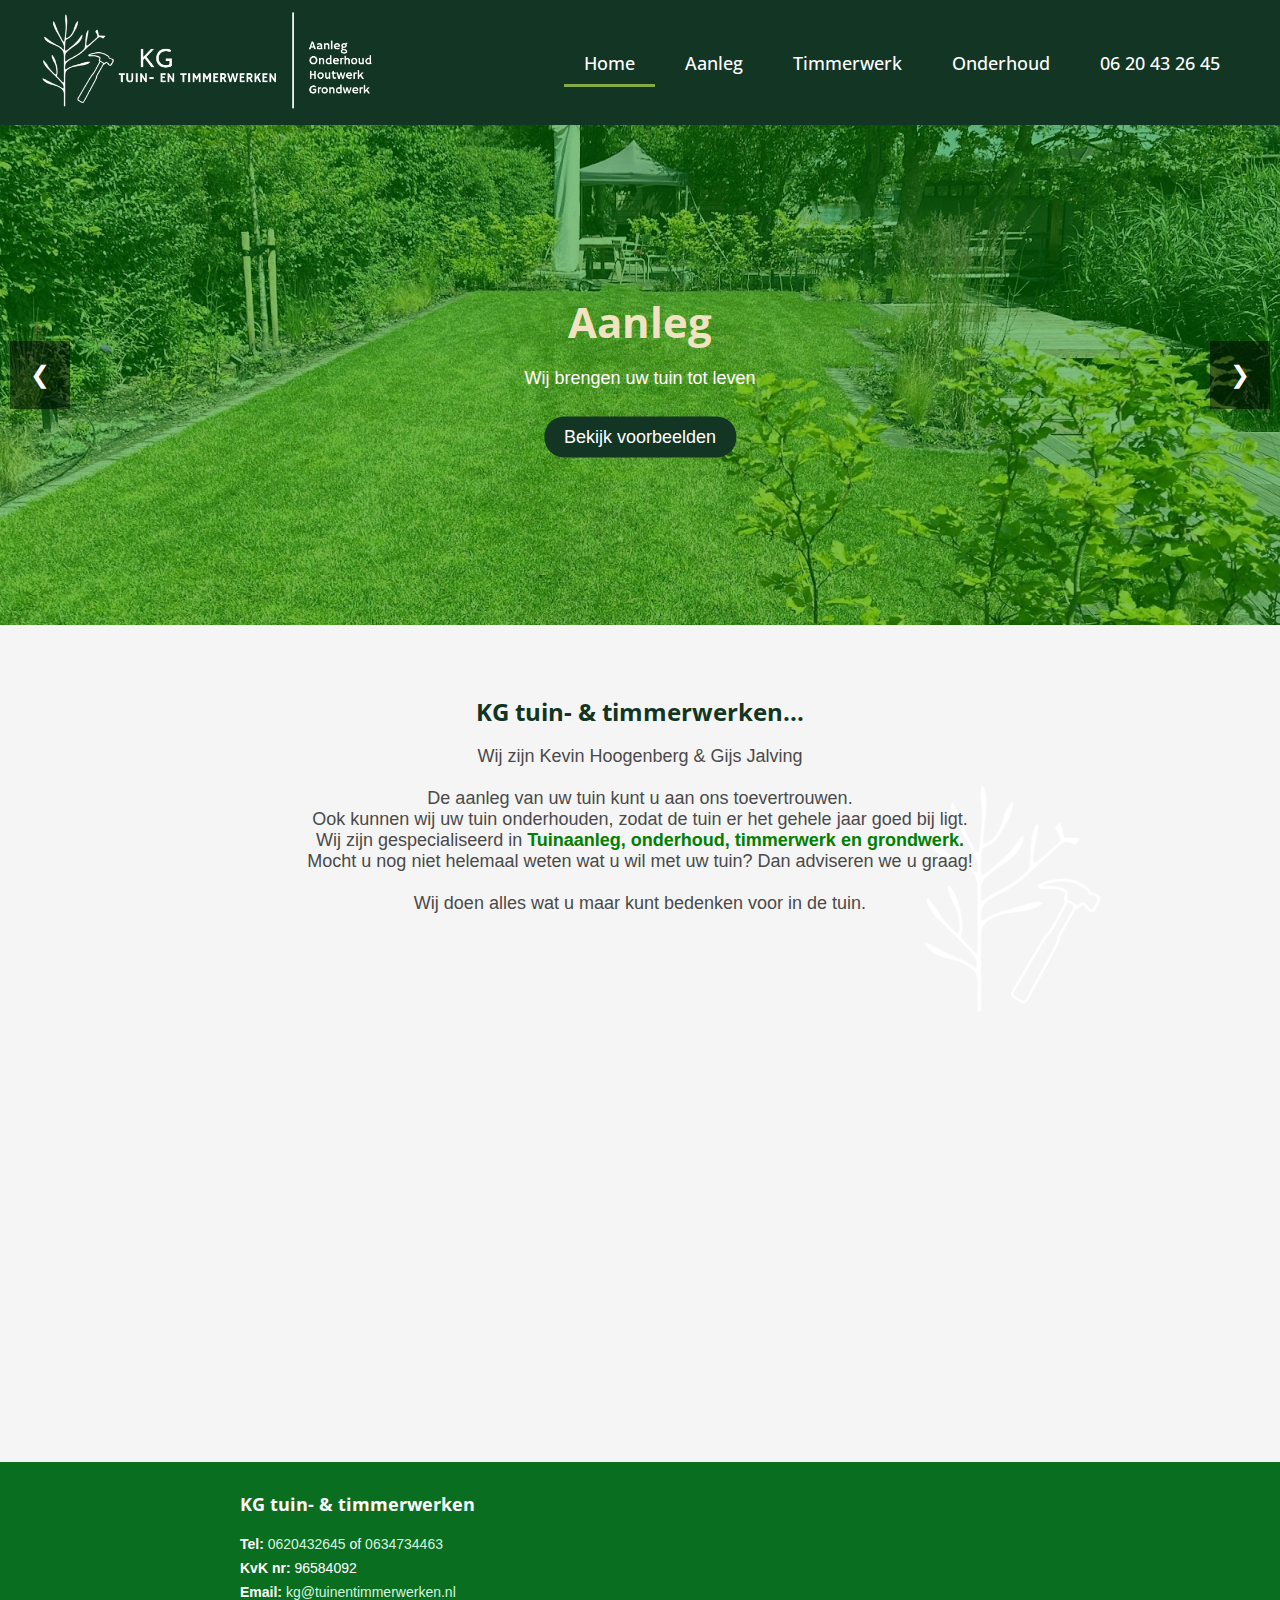
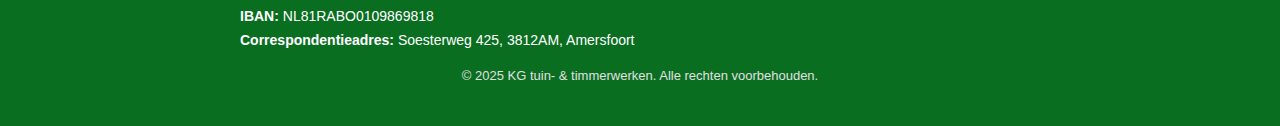
<file: index.html>
<!DOCTYPE html>
<html lang="nl">
<head>
    <meta charset="UTF-8">
    <meta name="viewport" content="width=device-width, initial-scale=1.0">
    <title>KG Tuin- & Timmerwerken | Aanleg, Onderhoud & Houtbouw</title>
    <meta name="description" content="KG Tuin- & Timmerwerken biedt professionele aanleg, onderhoud en houtbouw voor uw tuin. Van erfafscheidingen tot vijvers en overkappingen.">
    <meta name="keywords" content="tuinaanleg, onderhoud, houtbouw, erfafscheidingen, straatwerk, grondwerk, beplanting, vijvers, schuttingen, overkappingen, vlonders, pergola’s, damwanden, poorten, snoeiwerk, gras onderhoud, tuinprojecten">
    <link rel="apple-touch-icon" sizes="180x180" href="images/favicon/apple-touch-icon.png">
    <link rel="icon" type="image/png" sizes="32x32" href="images/favicon/favicon-32x32.png">
    <link rel="icon" type="image/png" sizes="16x16" href="images/favicon/favicon-16x16.png">
    <link rel="manifest" href="images/favicon/site.webmanifest">
    <link rel="stylesheet" href="styles.css">
    <script src="scripts.js" defer></script>
    <link rel="stylesheet" href="https://fonts.googleapis.com/css2?family=Open+Sans:wght@400;600&display=swap">
    <link rel="stylesheet" href="https://cdnjs.cloudflare.com/ajax/libs/font-awesome/6.0.0-beta3/css/all.min.css">
</head>
<body class="home-page">
    <header>
        <div class="header-content">
            <div class="logo-container">
                <a href="index.html">
                    <picture>
                        <source media="(max-width: 324px)" srcset="images/logos/logo1.png">
                        <source media="(max-width: 430px)" srcset="images/logos/logo2.png">
                        <img src="images/logos/logo3.png" alt="Logo" class="logo">
                    </picture>
                </a>
            </div>                 
            
            <button class="hamburger-menu" id="hamburger">
                ☰
            </button>
    
            <nav class="nav-container" id="nav-menu">
                <ul>
                    <li><a href="index.html" class="selected">Home</a></li>
                    <li><a href="aanleg.html">Aanleg</a></li>
                    <li><a href="timmerwerk.html">Timmerwerk</a></li>
                    <li><a href="onderhoud.html">Onderhoud</a></li>
                    <li><a href="tel:0620432645" class="phone-link">06 20 43 26 45</a></li>
                </ul>
            </nav>
        </div>
    </header>
    
    <main>
        
        <!-- Image Carousel Section -->
        <div class="carousel-section">
            <div class="carousel">
                <div class="carousel-inner">
                    <div class="carousel-item active">
                        <img src="images/carousel/carousel1.jpeg" alt="Aanleg">
                        <div class="carousel-overlay"></div>
                        <div class="carousel-caption">
                            <h3>Aanleg</h3>
                            <p>Wij brengen uw tuin tot leven</p>
                            <a href="aanleg.html" class="btn">Bekijk voorbeelden</a>
                        </div>
                    </div>
                    <div class="carousel-item">
                        <img src="images/carousel/carousel2.png" alt="Houtbouw">
                        <div class="carousel-overlay"></div>
                        <div class="carousel-caption">
                            <h3>Houtbouw</h3>
                            <p>Op maat gemaakte houten constructies</p>
                            <a href="timmerwerk.html" class="btn">Bekijk voorbeelden</a>
                        </div>
                    </div>
                    <div class="carousel-item">
                        <img src="images/carousel/carousel3.jpeg" alt="Onderhoud">
                        <div class="carousel-overlay"></div>
                        <div class="carousel-caption">
                            <h3>Onderhoud</h3>
                            <p>Wij ontzorgen u</p>
                            <a href="onderhoud.html" class="btn">Bekijk voorbeelden</a>
                        </div>
                    </div>
                </div>
                <button class="carousel-control prev" aria-label="Previous">&#10094;</button>
                <button class="carousel-control next" aria-label="Next">&#10095;</button>
            </div>
        </div>

        <div class="white-section fade-in">
            <div class="white-content">
                <h2>KG tuin- & timmerwerken...</h2>
                <p>
                    Wij zijn Kevin Hoogenberg & Gijs Jalving <br><br>De aanleg van uw tuin kunt u aan ons toevertrouwen.<br>
                    Ook kunnen wij uw tuin onderhouden, zodat de tuin er het gehele jaar goed bij ligt. 
                    <br>
                    Wij zijn gespecialiseerd in <span class="highlight">Tuinaanleg, onderhoud, timmerwerk en grondwerk.</span><br> 
                    Mocht u nog niet helemaal weten wat u wil met uw tuin? Dan adviseren we u graag!
                    <br>
                    <br>Wij doen alles wat u maar kunt bedenken voor in de tuin. 
                </p>
                <!-- <br>
                <br>
                <br>
                <br> -->
                <!-- <a href="onderhoud.html" class="btn">Onze diensten</a> -->
            </div>
        </div>
        
          
        <section class="testimonial-section fade-in">
            <div class="testimonial-container">
                <div class="testimonial-box active">
                    <p class="testimonial-text">
                        "In maart heeft KG Tuin en Timmerwerken bij ons een prachtige heg geplaatst, en we zijn er ontzettend blij mee! Het team werkt snel en efficiënt, maar wat vooral opvalt, is hun enorme passie voor het vak. Ze denken goed mee en geven waardevol advies, waardoor het resultaat perfect aansluit bij onze wensen. Het hele proces verliep soepel en professioneel. 
                        We zijn nu al bezig met plannen voor de achtertuin, en zullen ze daar zeker weer voor inschakelen. 
                        Een absolute aanrader!"
                    </p>
                    <p class="testimonial-author"><strong>Babeth</strong>, Bussum</p>
                </div>
        
                <!-- <div class="testimonial-box">
                    <p class="testimonial-text">
                        "We wilden een onderhoudsvriendelijke tuin met veel sfeer, en dat is precies wat we hebben gekregen. Kevin had creatieve ideeën 
                        waar we zelf nooit aan hadden gedacht. Een echte vakman die we iedereen kunnen aanbevelen!"
                    </p>
                    <p class="testimonial-author"><strong>Familie De Wit</strong>, Apeldoorn</p>
                </div> -->
            </div>
        
            <!-- Testimonial dots -->
            <div class="testimonial-dots">
                <span class="dot active" onclick="changeTestimonial(0)"></span>
                <span class="dot" onclick="changeTestimonial(1)"></span>
            </div>
        </section>

        <footer class="footer">
            <div class="footer-container">
              <h3>KG tuin- & timmerwerken</h3>
              <ul>
                <li><strong>Tel:</strong> <span class="decode" data-plain="MDYyMDQzMjY0NQ=="></span> of <span class="decode" data-plain="MDYzNDczNDQ2Mw=="></span></li>
                <li><strong>KvK nr:</strong> <span class="decode" data-plain="OTY1ODQwOTI="></span></li>
                <li><strong>Email:</strong> <span class="decode" data-plain="a2dAdHVpbmVudGltbWVyd2Vya2VuLm5s"></span></li>
                <li><strong>IBAN:</strong> <span class="decode" data-plain="Tkw4MVJBQk8wMTA5ODY5ODE4"></span></li>
                <li><strong>Correspondentieadres:</strong> <span class="decode" data-plain="U29lc3RlcndlZyA0MjUsIDM4MTJBTSwgQW1lcnNmb29ydA=="></span></li>
                
              </ul>
              <p>&copy; 2025 KG tuin- & timmerwerken. Alle rechten voorbehouden.</p>
            </div>
          </footer>
    
    </main>
</body>
</html>
</file>
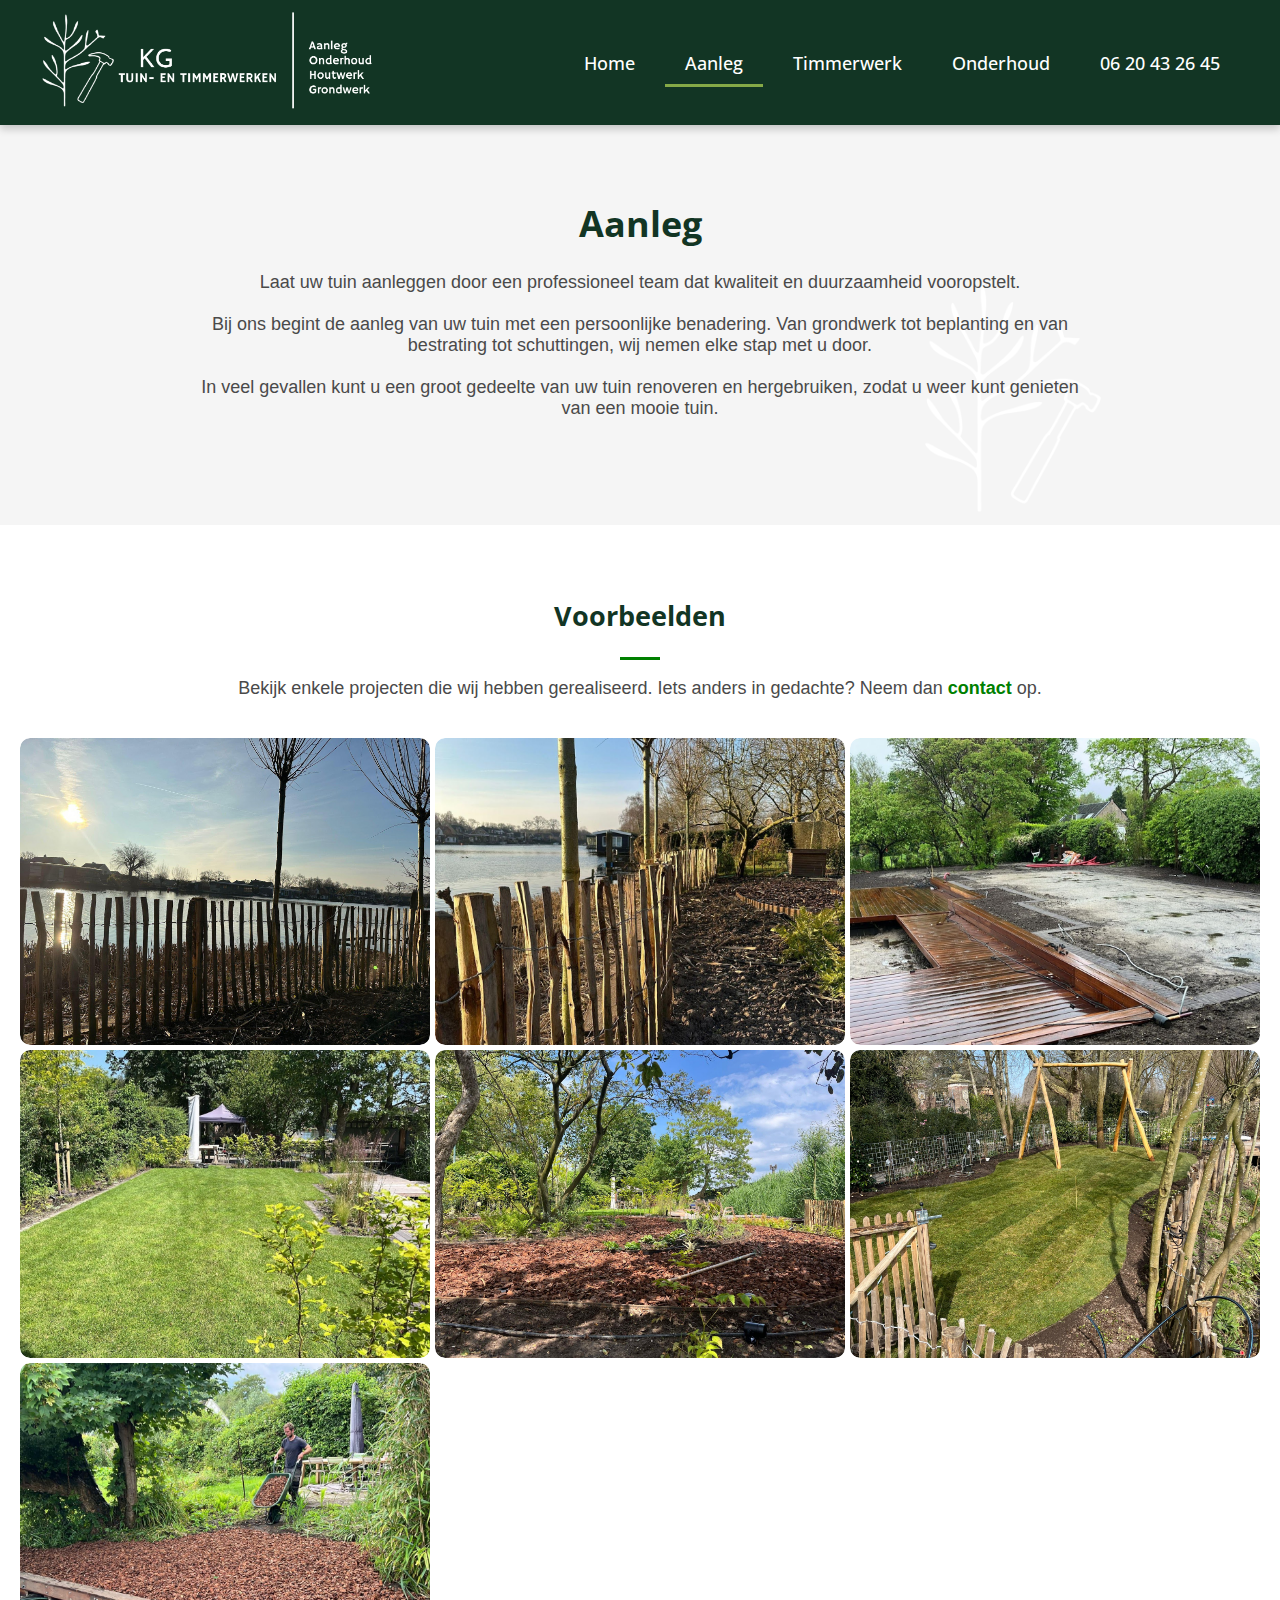
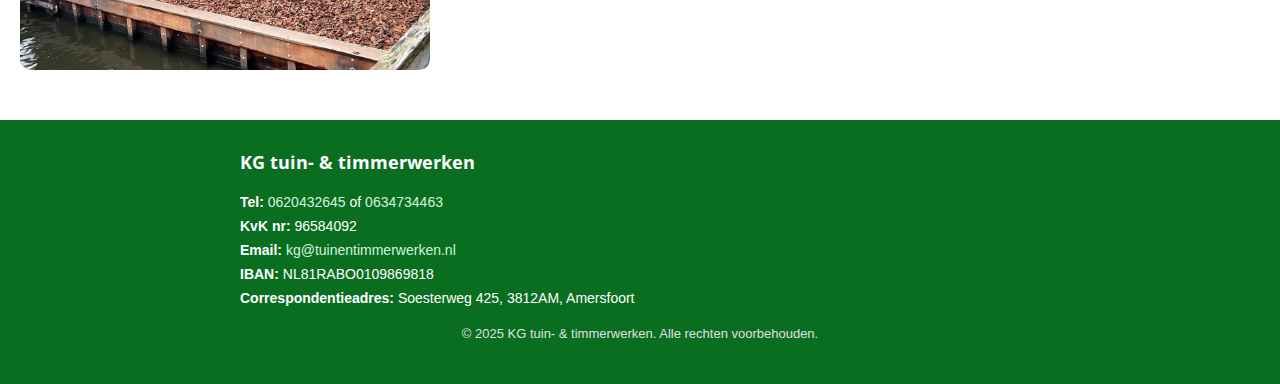
<file: aanleg.html>
<!DOCTYPE html>
<html lang="nl">
<head>
    <meta charset="UTF-8">
    <meta name="viewport" content="width=device-width, initial-scale=1.0">
    <title>KG Tuin- & Timmerwerken | Aanleg, Onderhoud & Houtbouw</title>
    <meta name="description" content="KG Tuin- & Timmerwerken biedt professionele aanleg, onderhoud en houtbouw voor uw tuin. Van erfafscheidingen tot vijvers en overkappingen.">
    <meta name="keywords" content="tuinaanleg, onderhoud, houtbouw, erfafscheidingen, straatwerk, grondwerk, beplanting, vijvers, schuttingen, overkappingen, vlonders, pergola’s, damwanden, poorten, snoeiwerk, gras onderhoud, tuinprojecten">
    <link rel="apple-touch-icon" sizes="180x180" href="images/favicon/apple-touch-icon.png">
    <link rel="icon" type="image/png" sizes="32x32" href="images/favicon/favicon-32x32.png">
    <link rel="icon" type="image/png" sizes="16x16" href="images/favicon/favicon-16x16.png">
    <link rel="manifest" href="images/favicon/site.webmanifest">
    <link rel="stylesheet" href="styles.css">
    <script src="scripts.js" defer></script>
    <link rel="stylesheet" href="https://fonts.googleapis.com/css2?family=Open+Sans:wght@400;600&display=swap">
    <link rel="stylesheet" href="https://cdnjs.cloudflare.com/ajax/libs/font-awesome/6.0.0-beta3/css/all.min.css">
</head>
<body class="home-page">
    <header>
        <div class="header-content">
            <div class="logo-container">
                <a href="index.html">
                    <picture>
                        <source media="(max-width: 324px)" srcset="images/logos/logo1.png">
                        <source media="(max-width: 430px)" srcset="images/logos/logo2.png">
                        <img src="images/logos/logo3.png" alt="Logo" class="logo">
                    </picture>
                </a>
            </div>                 
            
            <button class="hamburger-menu" id="hamburger">
                ☰
            </button>
    
            <nav class="nav-container" id="nav-menu">
                <ul>
                    <li><a href="index.html">Home</a></li>
                    <li><a href="aanleg.html" class="selected">Aanleg</a></li>
                    <li><a href="timmerwerk.html">Timmerwerk</a></li>
                    <li><a href="onderhoud.html">Onderhoud</a></li>
                    <li><a href="tel:0620432645" class="phone-link">06 20 43 26 45</a></li>
                </ul>
            </nav>
        </div>
    </header>
    <main>

        <div class="white-section fade-in">
            <div class="white-content">
                <h1>Aanleg</h1>
                <p>
                    Laat uw tuin aanleggen door een professioneel team dat kwaliteit en duurzaamheid vooropstelt.
                    <br><br>
                    Bij ons begint de aanleg van uw tuin met een persoonlijke benadering. 
                    Van grondwerk tot beplanting en van bestrating tot schuttingen, 
                    wij nemen elke stap met u door.
                    <br><br>
                    In veel gevallen kunt u een groot gedeelte van uw tuin renoveren en hergebruiken, 
                    zodat u weer kunt genieten van een mooie tuin.
                </p>
            </div>
        </div>

        <section class="photo-collage fade-in">
            <div class="photo-collage-header">
                <h2>Voorbeelden</h2>
                <div class="underline"></div>
                <p>
                    Bekijk enkele projecten die wij hebben gerealiseerd. Iets anders in gedachte? Neem dan 
                    <a href="tel:0620432645" class="phone-link"><span class="highlight">contact</span></a> op.
                </p>
                <br>
            </div>
            <div class="photo-collage-gallery">
                <div class="photo-collage-item"><img src="images/paginas/aanleg/3.jpg" alt="aanleg"></div>
                <div class="photo-collage-item"><img src="images/paginas/aanleg/4.jpg" alt="aanleg"></div>
                <div class="photo-collage-item"><img src="images/paginas/aanleg/5.jpg" alt="aanleg"></div>
                <div class="photo-collage-item"><img src="images/paginas/onderhoud/onderhoud1.jpg" alt="aanleg"></div>
                <div class="photo-collage-item"><img src="images/paginas/onderhoud/onderhoud2.jpg" alt="aanleg"></div>
                <div class="photo-collage-item"><img src="images/paginas/onderhoud/onderhoud3.jpg" alt="aanleg"></div>
                <div class="photo-collage-item"><img src="images/paginas/onderhoud/onderhoud4.jpg" alt="aanleg"></div>
                <!-- <div class="photo-collage-item"><img src="images/paginas/aanleg/6.jpg" alt="aanleg"></div> -->
            </div>
        </section>
        
        
        <footer class="footer">
            <div class="footer-container">
              <h3>KG tuin- & timmerwerken</h3>
              <ul>
                <li><strong>Tel:</strong> <span class="decode" data-plain="MDYyMDQzMjY0NQ=="></span> of <span class="decode" data-plain="MDYzNDczNDQ2Mw=="></span></li>
                <li><strong>KvK nr:</strong> <span class="decode" data-plain="OTY1ODQwOTI="></span></li>
                <li><strong>Email:</strong> <span class="decode" data-plain="a2dAdHVpbmVudGltbWVyd2Vya2VuLm5s"></span></li>
                <li><strong>IBAN:</strong> <span class="decode" data-plain="Tkw4MVJBQk8wMTA5ODY5ODE4"></span></li>
                <li><strong>Correspondentieadres:</strong> <span class="decode" data-plain="U29lc3RlcndlZyA0MjUsIDM4MTJBTSwgQW1lcnNmb29ydA=="></span></li>
                
              </ul>
              <p>&copy; 2025 KG tuin- & timmerwerken. Alle rechten voorbehouden.</p>
            </div>
          </footer>   

    </main>
</body>
</html>
</file>
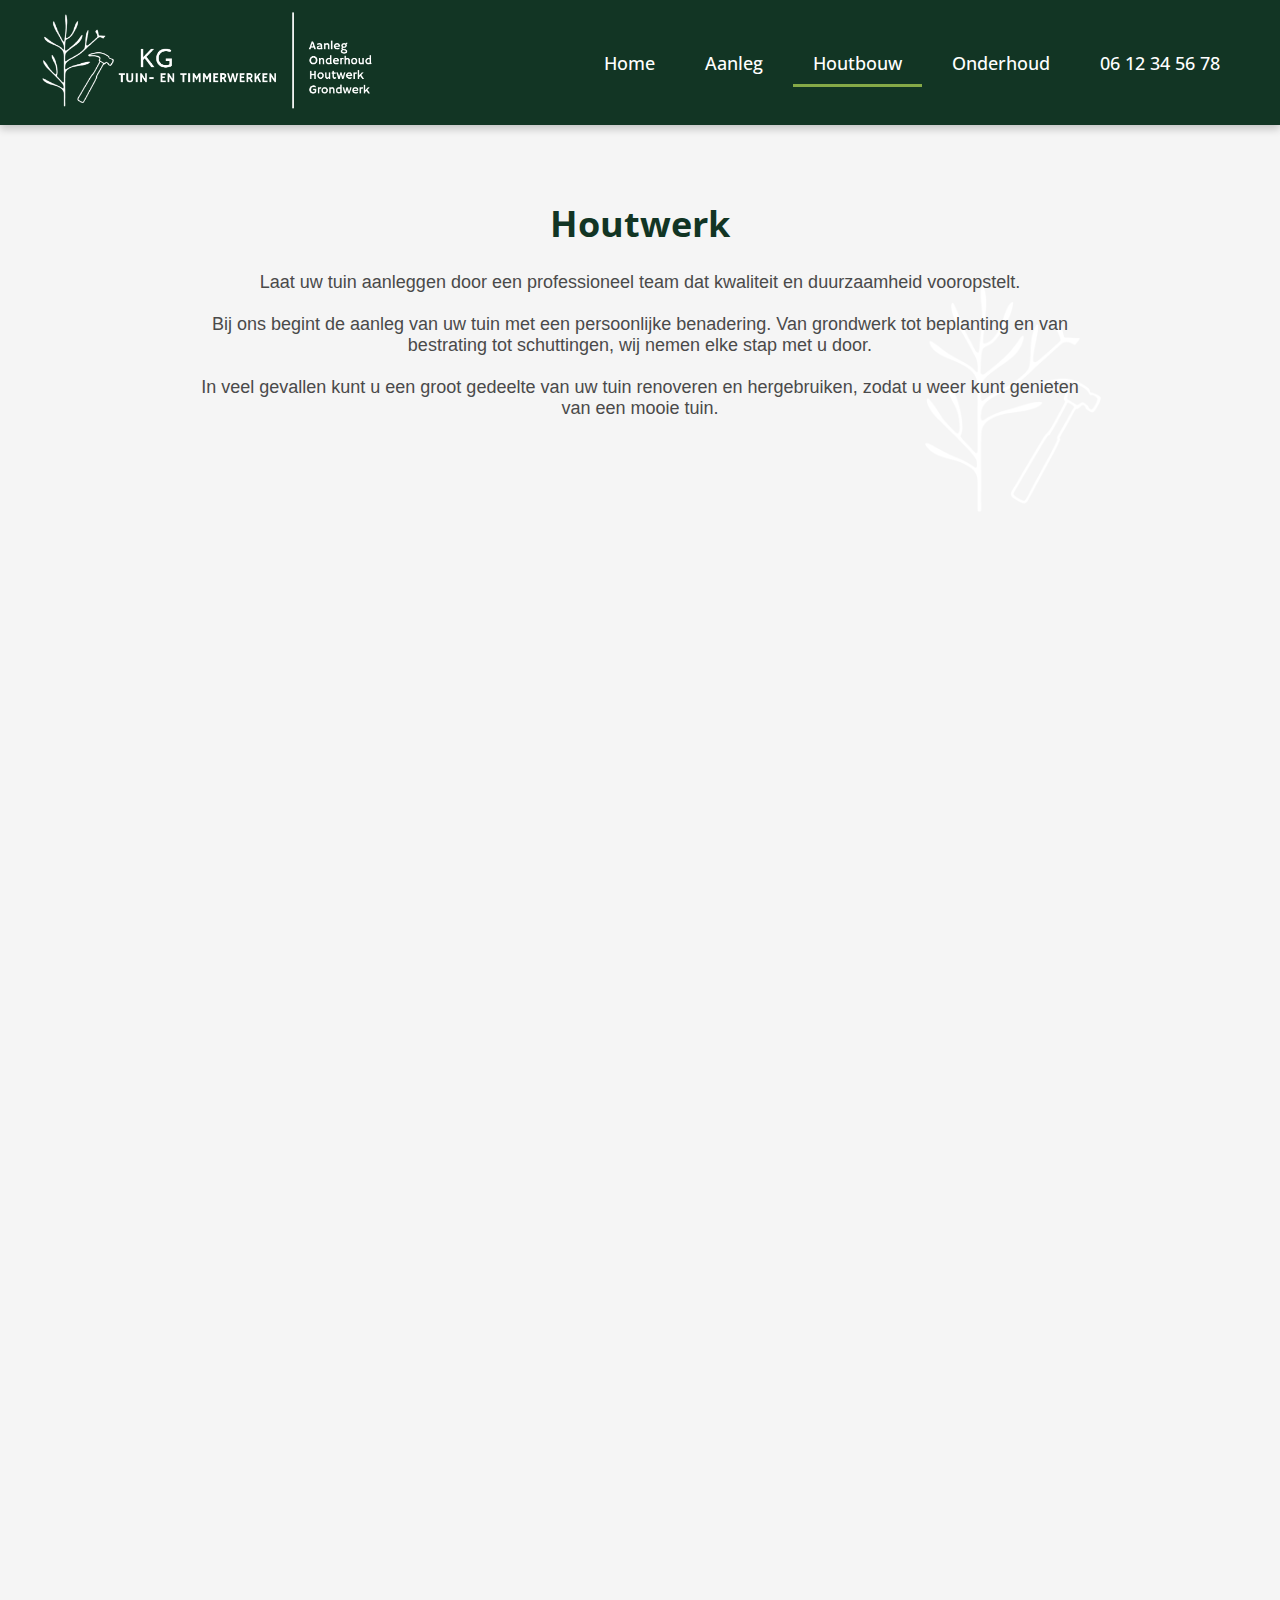
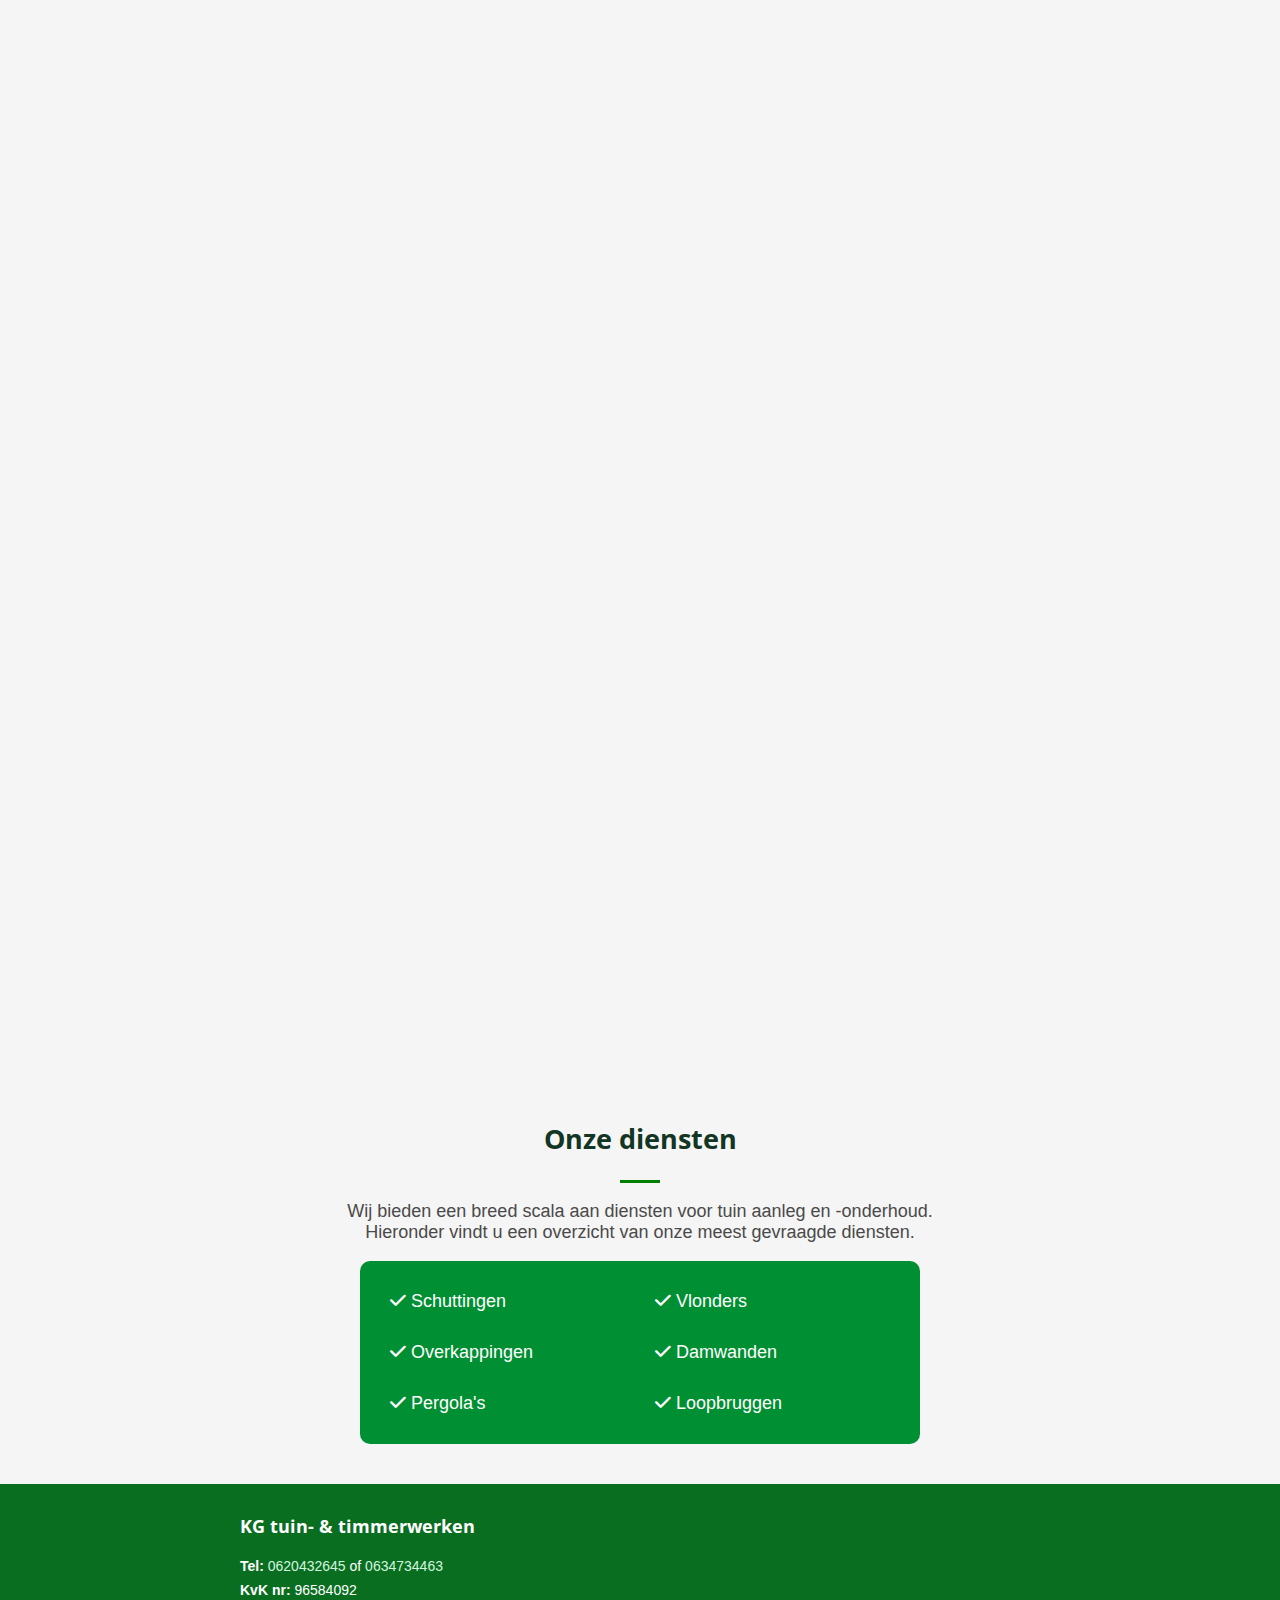
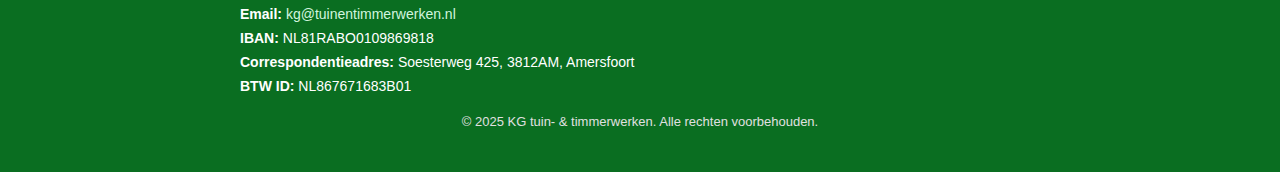
<file: houtbouw.html>
<!DOCTYPE html>
<html lang="nl">
<head>
    <meta charset="UTF-8">
    <meta name="viewport" content="width=device-width, initial-scale=1.0">
    <title>KG Tuin- & Houtwerken | Aanleg, Onderhoud & Houtbouw</title>
    <meta name="description" content="KG Tuin- & Houtwerken biedt professionele aanleg, onderhoud en houtbouw voor uw tuin. Van erfafscheidingen tot vijvers en overkappingen.">
    <meta name="keywords" content="tuinaanleg, onderhoud, houtbouw, erfafscheidingen, straatwerk, grondwerk, beplanting, vijvers, schuttingen, overkappingen, vlonders, pergola’s, damwanden, poorten, snoeiwerk, gras onderhoud, tuinprojecten">
    <link rel="apple-touch-icon" sizes="180x180" href="images/favicon/apple-touch-icon.png">
    <link rel="icon" type="image/png" sizes="32x32" href="images/favicon/favicon-32x32.png">
    <link rel="icon" type="image/png" sizes="16x16" href="images/favicon/favicon-16x16.png">
    <link rel="manifest" href="images/favicon/site.webmanifest">
    <link rel="stylesheet" href="styles.css">
    <script src="scripts.js" defer></script>
    <link rel="stylesheet" href="https://fonts.googleapis.com/css2?family=Open+Sans:wght@400;600&display=swap">
    <link rel="stylesheet" href="https://cdnjs.cloudflare.com/ajax/libs/font-awesome/6.0.0-beta3/css/all.min.css">
</head>
<body class="home-page">
    <header>
        <div class="header-content">
            <div class="logo-container">
                <a href="index.html">
                    <picture>
                        <source media="(max-width: 324px)" srcset="images/logos/logo1.png">
                        <source media="(max-width: 430px)" srcset="images/logos/logo2.png">
                        <img src="images/logos/logo3.png" alt="Logo" class="logo">
                    </picture>
                </a>
            </div>                 
            
            <button class="hamburger-menu" id="hamburger">
                ☰
            </button>
    
            <nav class="nav-container" id="nav-menu">
                <ul>
                    <li><a href="index.html">Home</a></li>
                    <li><a href="aanleg.html">Aanleg</a></li>
                    <li><a href="houtbouw.html" class="selected">Houtbouw</a></li>
                    <li><a href="onderhoud.html">Onderhoud</a></li>
                    <li><a href="tel:0612345678" class="phone-link">06 12 34 56 78</a></li>
                </ul>
            </nav>
        </div>
    </header>
    <main>
        <div class="white-section fade-in">
            <div class="white-content">
                <h1>Houtwerk</h1>
                <p>
                    Laat uw tuin aanleggen door een professioneel team dat kwaliteit en duurzaamheid vooropstelt.
                    <br><br>
                    Bij ons begint de aanleg van uw tuin met een persoonlijke benadering. 
                    Van grondwerk tot beplanting en van bestrating tot schuttingen, 
                    wij nemen elke stap met u door.
                    <br><br>
                    In veel gevallen kunt u een groot gedeelte van uw tuin renoveren en hergebruiken, 
                    zodat u weer kunt genieten van een mooie tuin.
                </p>
            </div>
        </div>

        <section class="photo-collage fade-in">
            <div class="photo-collage-header">
                <h2>Voorbeelden</h2>
                <div class="underline"></div>
                <p>
                    Bekijk enkele projecten die wij hebben gerealiseerd. Iets anders in gedachte? Neem dan <span class="highlight">contact</span> op.
                </p>
                <br>
            </div>
            <div class="photo-collage-gallery">
                <div class="photo-collage-item"><img src="images/paginas/houtwerk/image13.jpg" alt="houtwerk"></div>
                <div class="photo-collage-item"><img src="images/paginas/houtwerk/image5.jpg" alt="houtwerk"></div>
                <div class="photo-collage-item"><img src="images/paginas/houtwerk/image6.jpg" alt="houtwerk"></div>
                <div class="photo-collage-item"><img src="images/paginas/houtwerk/image1.jpg" alt="houtwerk"></div>
                
                <div class="photo-collage-item"><img src="images/paginas/houtwerk/image3.jpg" alt="houtwerk"></div>
                <div class="photo-collage-item"><img src="images/paginas/houtwerk/image16.jpg" alt="houtwerk"></div>

                
                <div class="photo-collage-item"><img src="images/paginas/houtwerk/image10.jpg" alt="houtwerk"></div>
                <div class="photo-collage-item"><img src="images/paginas/houtwerk/image11.jpg" alt="houtwerk"></div>
                <div class="photo-collage-item"><img src="images/paginas/houtwerk/image8.jpg" alt="houtwerk"></div>

                <div class="photo-collage-item"><img src="images/paginas/houtwerk/image7.jpg" alt="houtwerk"></div>
                <div class="photo-collage-item"><img src="images/paginas/houtwerk/image12.jpg" alt="houtwerk"></div>
                <div class="photo-collage-item"><img src="images/paginas/houtwerk/image18.jpg" alt="houtwerk"></div>
                <div class="photo-collage-item"><img src="images/paginas/houtwerk/image2.jpg" alt="houtwerk"></div>

                <div class="photo-collage-item"><img src="images/paginas/houtwerk/image9.jpg" alt="houtwerk"></div>
                <div class="photo-collage-item"><img src="images/paginas/houtwerk/image19.jpg" alt="houtwerk"></div>
                <div class="photo-collage-item"><img src="images/paginas/houtwerk/image15.jpg" alt="houtwerk"></div>   
                <div class="photo-collage-item"><img src="images/paginas/houtwerk/image17.jpg" alt="houtwerk"></div>
                <div class="photo-collage-item"><img src="images/paginas/houtwerk/image14.jpg" alt="houtwerk"></div>
               
            </div>
        </section>
        

        <section class="services-section">
            <h2>Onze diensten</h2>
            <div class="underline"></div>
            <p>
              Wij bieden een breed scala aan diensten voor tuin aanleg en -onderhoud.<br>
              Hieronder vindt u een overzicht van onze meest gevraagde diensten.
            </p>
          
            <div class="services-container">
              <div class="service-item"><i class="fa fa-check"></i> Schuttingen</div>
              <div class="service-item"><i class="fa fa-check"></i> Vlonders</div>
              <div class="service-item"><i class="fa fa-check"></i> Overkappingen</div>
              <div class="service-item"><i class="fa fa-check"></i> Damwanden</div>
              <div class="service-item"><i class="fa fa-check"></i> Pergola's</div>
              <div class="service-item"><i class="fa fa-check"></i> Loopbruggen</div>
            </div>
          </section>          

        <footer class="footer">
            <div class="footer-container">
              <h3>KG tuin- & timmerwerken</h3>
              <ul>
                <li><strong>Tel:</strong> <a href="tel:0620432645">0620432645</a> of <a href="tel:0634734463">0634734463</a></li>
                <li><strong>KvK nr:</strong> 96584092</li>
                <li><strong>Email:</strong> <a href="mailto:kg@tuinentimmerwerken.nl">kg@tuinentimmerwerken.nl</a></li>
                <li><strong>IBAN:</strong> NL81RABO0109869818</li>
                <li><strong>Correspondentieadres:</strong> Soesterweg 425, 3812AM, Amersfoort</li>
                <li><strong>BTW ID:</strong> NL867671683B01</li>
              </ul>
              <p>&copy; 2025 KG tuin- & timmerwerken. Alle rechten voorbehouden.</p>
            </div>
          </footer>       
    </main>
</body>
</html>
</file>
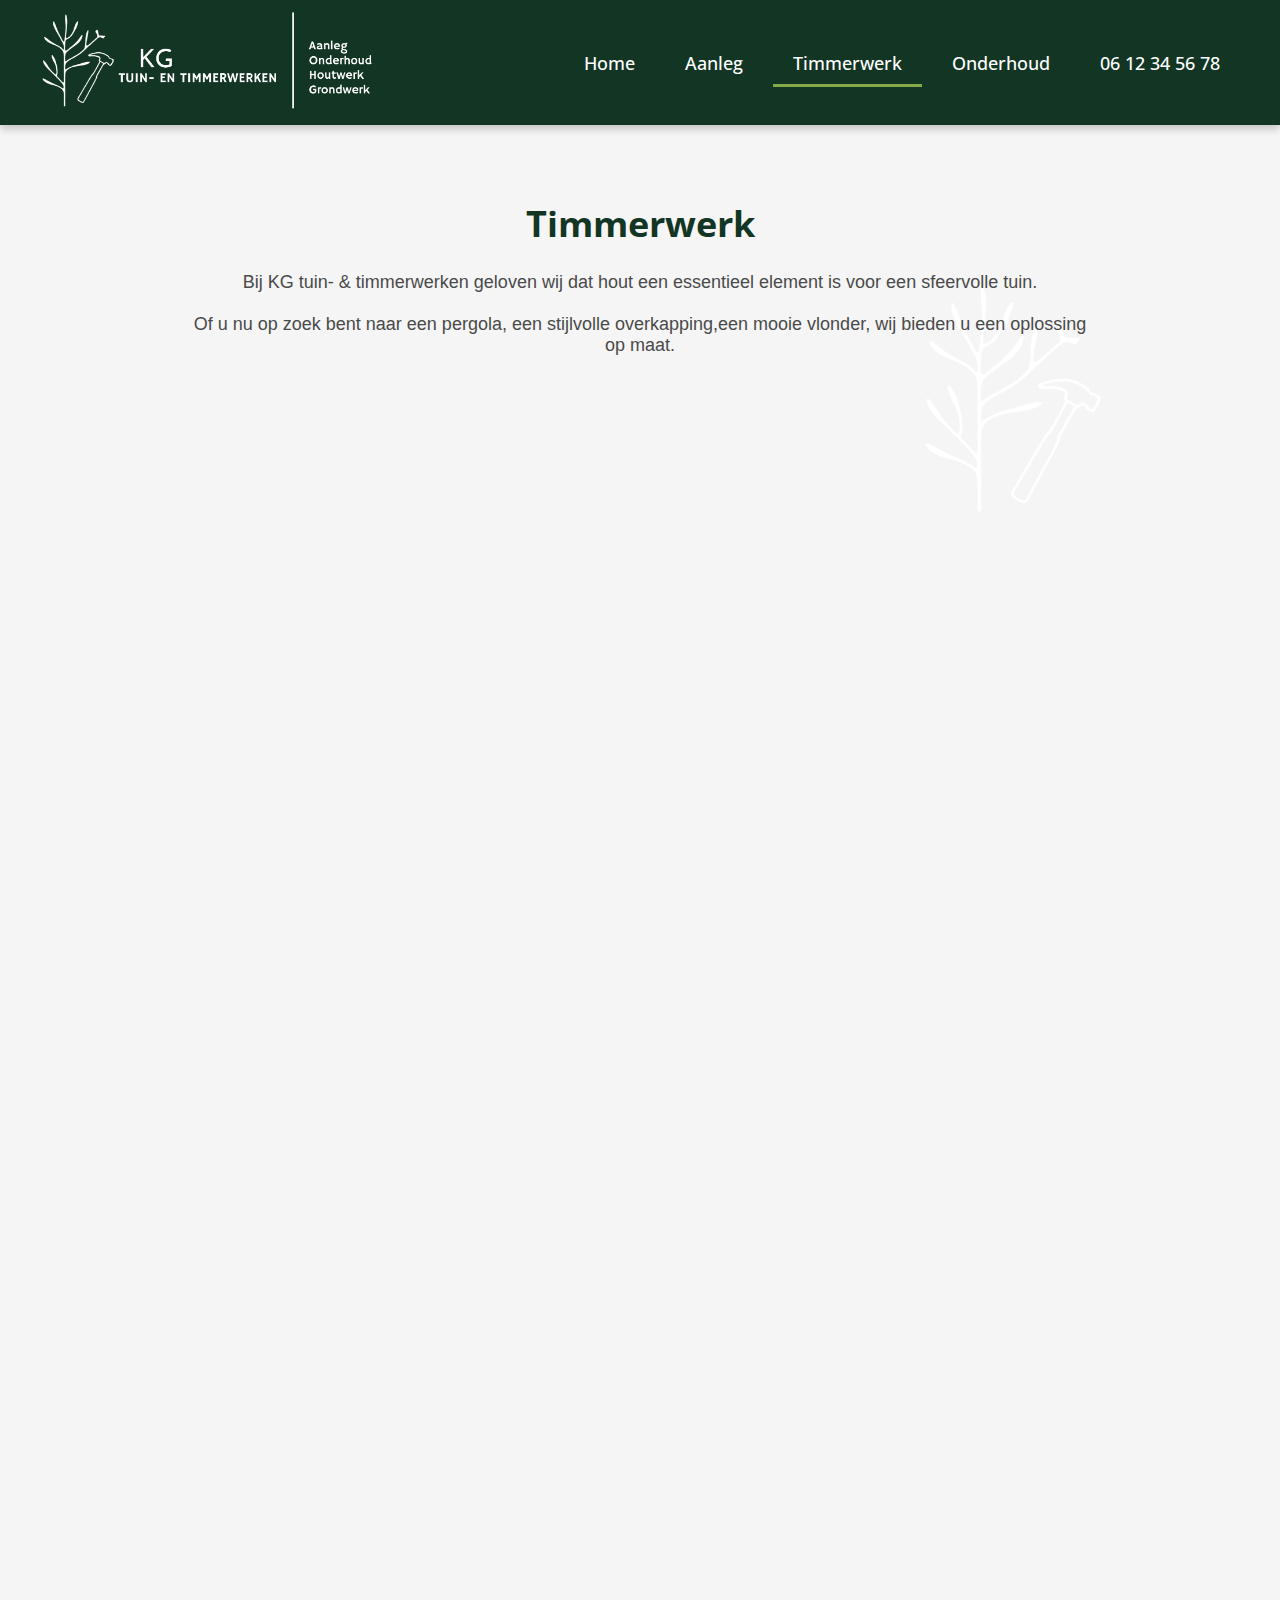
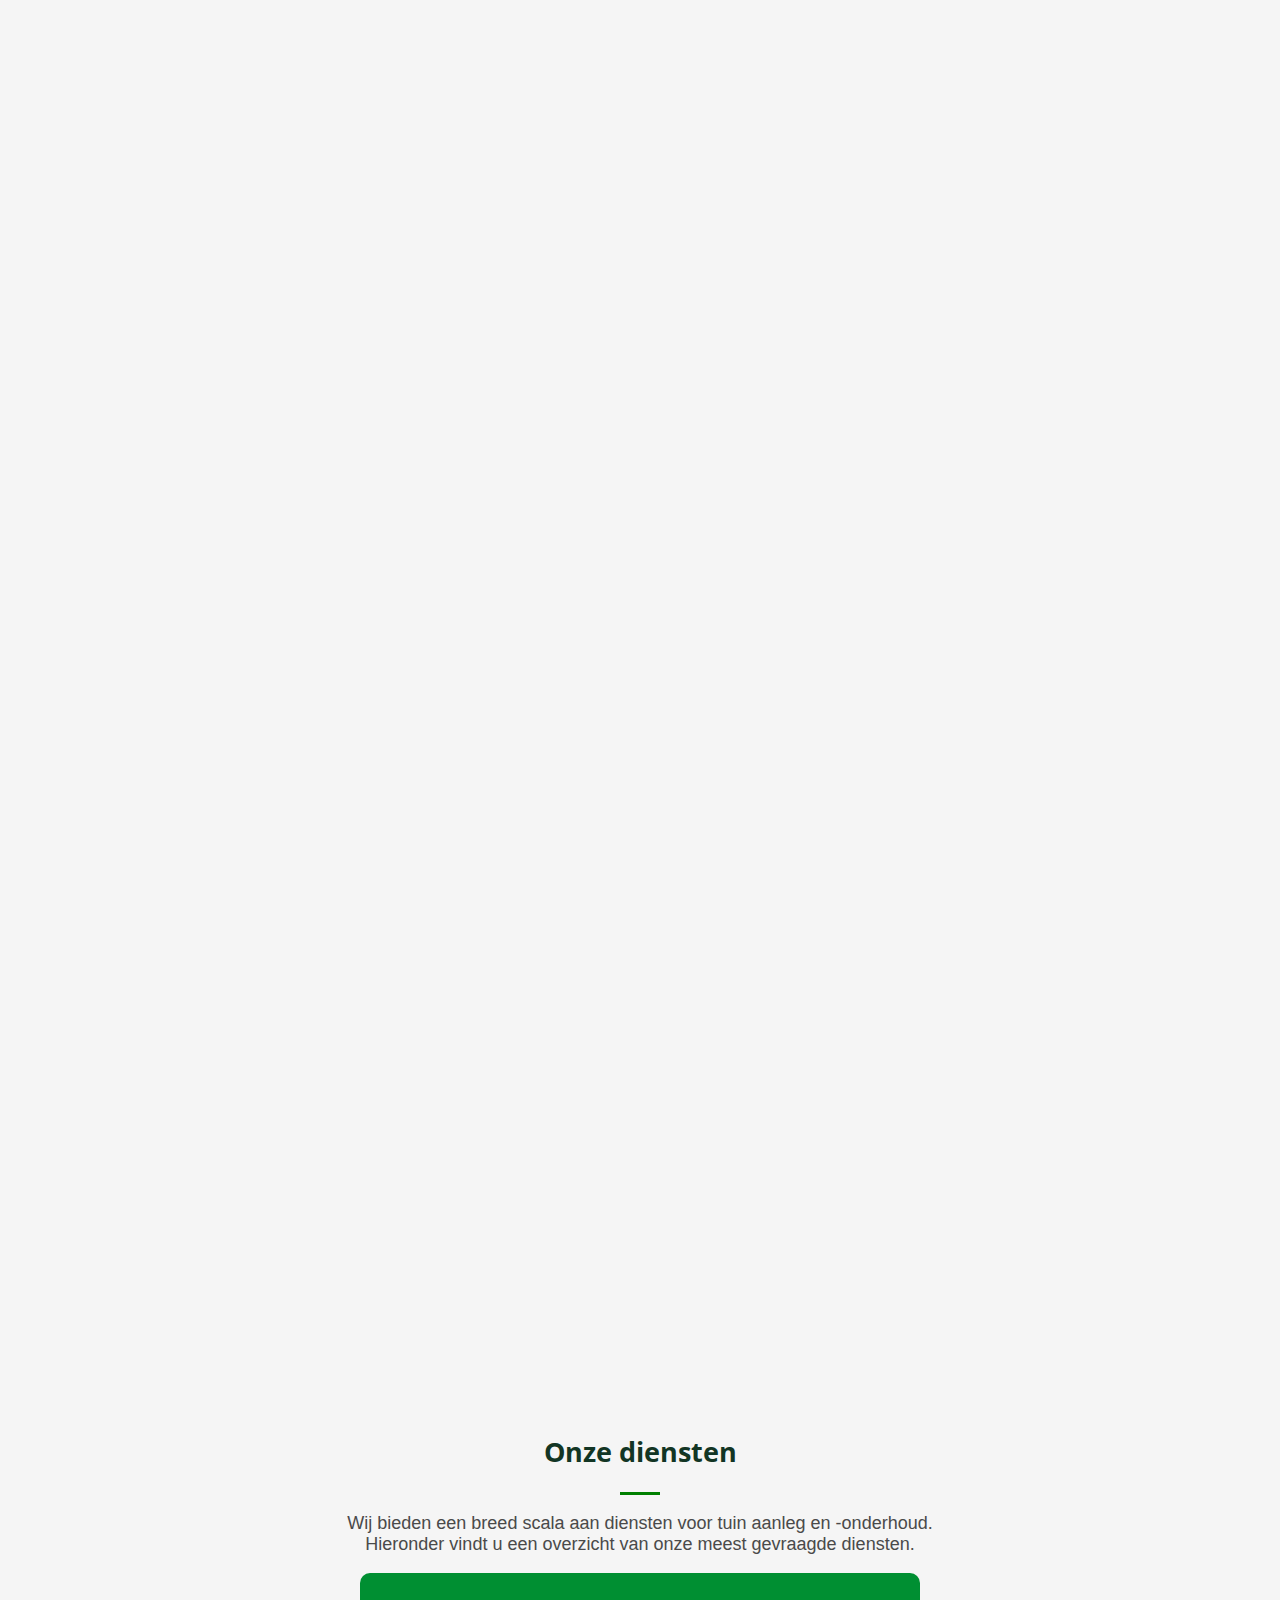
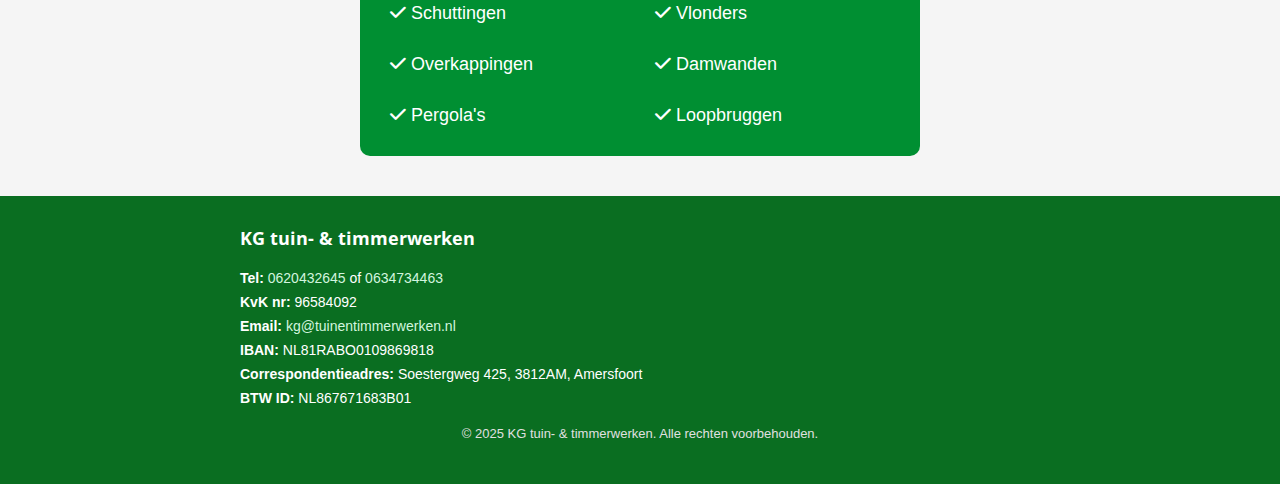
<file: houtwerk.html>
<!DOCTYPE html>
<html lang="nl">
<head>
    <meta charset="UTF-8">
    <meta name="viewport" content="width=device-width, initial-scale=1.0">
    <title>KG Tuin- & Timmerwerken | Aanleg, Onderhoud & Houtbouw</title>
    <meta name="description" content="KG Tuin- & Timmerwerken biedt professionele aanleg, onderhoud en houtbouw voor uw tuin. Van erfafscheidingen tot vijvers en overkappingen.">
    <meta name="keywords" content="tuinaanleg, onderhoud, houtbouw, erfafscheidingen, straatwerk, grondwerk, beplanting, vijvers, schuttingen, overkappingen, vlonders, pergola’s, damwanden, poorten, snoeiwerk, gras onderhoud, tuinprojecten">
    <link rel="apple-touch-icon" sizes="180x180" href="images/favicon/apple-touch-icon.png">
    <link rel="icon" type="image/png" sizes="32x32" href="images/favicon/favicon-32x32.png">
    <link rel="icon" type="image/png" sizes="16x16" href="images/favicon/favicon-16x16.png">
    <link rel="manifest" href="images/favicon/site.webmanifest">
    <link rel="stylesheet" href="styles.css">
    <script src="scripts.js" defer></script>
    <link rel="stylesheet" href="https://fonts.googleapis.com/css2?family=Open+Sans:wght@400;600&display=swap">
    <link rel="stylesheet" href="https://cdnjs.cloudflare.com/ajax/libs/font-awesome/6.0.0-beta3/css/all.min.css">
</head>
<body class="home-page">
    <header>
        <div class="header-content">
            <div class="logo-container">
                <a href="index.html">
                    <picture>
                        <source media="(max-width: 324px)" srcset="images/logos/logo1.png">
                        <source media="(max-width: 430px)" srcset="images/logos/logo2.png">
                        <img src="images/logos/logo3.png" alt="Logo" class="logo">
                    </picture>
                </a>
            </div>                 
            
            <button class="hamburger-menu" id="hamburger">
                ☰
            </button>
    
            <nav class="nav-container" id="nav-menu">
                <ul>
                    <li><a href="index.html">Home</a></li>
                    <li><a href="aanleg.html">Aanleg</a></li>
                    <li><a href="houtwerk.html" class="selected">Timmerwerk</a></li>
                    <li><a href="onderhoud.html">Onderhoud</a></li>
                    <li><a href="tel:0612345678" class="phone-link">06 12 34 56 78</a></li>
                </ul>
            </nav>
        </div>
    </header>
    <main>
        <div class="white-section fade-in">
            <div class="white-content">
                <h1>Timmerwerk</h1>
                <p>
                    Bij KG tuin- & timmerwerken geloven wij dat hout een essentieel element is voor een sfeervolle tuin. <br><br>
                    Of u nu op zoek bent naar een pergola, een stijlvolle overkapping,een mooie vlonder, wij bieden u een oplossing op maat. 
                </p>
            </div>
        </div>

        <section class="photo-collage fade-in">
            <div class="photo-collage-header">
                <h2>Voorbeelden</h2>
                <div class="underline"></div>
                <p>
                    Bekijk enkele projecten die wij hebben gerealiseerd. Iets anders in gedachte? Neem dan 
                    <a href="tel:0612345678" class="phone-link"><span class="highlight">contact</span></a> op.
                </p>
                <br>
            </div>
            <div class="photo-collage-gallery">
                <!-- <div class="photo-collage-item"><img src="images/paginas/houtwerk/image13.jpg" alt="houtwerk"></div> -->
                <div class="photo-collage-item"><img src="images/paginas/houtwerk/image5.jpg" alt="houtwerk"></div>
                <div class="photo-collage-item"><img src="images/paginas/houtwerk/image6.jpg" alt="houtwerk"></div>
                <div class="photo-collage-item"><img src="images/paginas/houtwerk/image1.jpg" alt="houtwerk"></div>
                
                <div class="photo-collage-item"><img src="images/paginas/houtwerk/image3.jpg" alt="houtwerk"></div>
                <div class="photo-collage-item"><img src="images/paginas/houtwerk/image16.jpg" alt="houtwerk"></div>

                
                <div class="photo-collage-item"><img src="images/paginas/houtwerk/image10.jpg" alt="houtwerk"></div>
                <div class="photo-collage-item"><img src="images/paginas/houtwerk/image11.jpg" alt="houtwerk"></div>
                <div class="photo-collage-item"><img src="images/paginas/houtwerk/image8.jpg" alt="houtwerk"></div>

                <div class="photo-collage-item"><img src="images/paginas/houtwerk/image7.jpg" alt="houtwerk"></div>
                <div class="photo-collage-item"><img src="images/paginas/houtwerk/image12.jpg" alt="houtwerk"></div>
                <div class="photo-collage-item"><img src="images/paginas/houtwerk/image18.jpg" alt="houtwerk"></div>
                <div class="photo-collage-item"><img src="images/paginas/houtwerk/image2.jpg" alt="houtwerk"></div>

                <div class="photo-collage-item"><img src="images/paginas/houtwerk/image9.jpg" alt="houtwerk"></div>
                <div class="photo-collage-item"><img src="images/paginas/houtwerk/image19.jpg" alt="houtwerk"></div>
                <div class="photo-collage-item"><img src="images/paginas/houtwerk/image17.jpg" alt="houtwerk"></div>
                <div class="photo-collage-item"><img src="images/paginas/houtwerk/image14.jpg" alt="houtwerk"></div>


                <div class="photo-collage-item"><img src="images/paginas/houtwerk/image20.jpg" alt="houtwerk"></div>
                <div class="photo-collage-item"><img src="images/paginas/houtwerk/image21.jpg" alt="houtwerk"></div>
                <div class="photo-collage-item"><img src="images/paginas/aanleg/6.jpg" alt="aanleg"></div>
                <div class="photo-collage-item"><img src="images/paginas/aanleg/1.jpg" alt="aanleg"></div>
                <div class="photo-collage-item"><img src="images/paginas/aanleg/2.jpg" alt="aanleg"></div>
            </div>
        </section>
        

        <section class="services-section">
            <h2>Onze diensten</h2>
            <div class="underline"></div>
            <p>
              Wij bieden een breed scala aan diensten voor tuin aanleg en -onderhoud.<br>
              Hieronder vindt u een overzicht van onze meest gevraagde diensten.
            </p>
          
            <div class="services-container">
              <div class="service-item"><i class="fa fa-check"></i> Schuttingen</div>
              <div class="service-item"><i class="fa fa-check"></i> Vlonders</div>
              <div class="service-item"><i class="fa fa-check"></i> Overkappingen</div>
              <div class="service-item"><i class="fa fa-check"></i> Damwanden</div>
              <div class="service-item"><i class="fa fa-check"></i> Pergola's</div>
              <div class="service-item"><i class="fa fa-check"></i> Loopbruggen</div>
            </div>
          </section>          

          <footer class="footer">
            <div class="footer-container">
              <h3>KG tuin- & timmerwerken</h3>
              <ul>
                <li><strong>Tel:</strong> <span class="decode" data-plain="MDYyMDQzMjY0NQ=="></span> of <span class="decode" data-plain="MDYzNDczNDQ2Mw=="></span></li>
                <li><strong>KvK nr:</strong> <span class="decode" data-plain="OTY1ODQwOTI="></span></li>
                <li><strong>Email:</strong> <span class="decode" data-plain="a2dAdHVpbmVudGltbWVyd2Vya2VuLm5s"></span></li>
                <li><strong>IBAN:</strong> <span class="decode" data-plain="Tkw4MVJBQk8wMTA5ODY5ODE4"></span></li>
                <li><strong>Correspondentieadres:</strong> <span class="decode" data-plain="U29lc3Rlcmd3ZWcgNDI1LCAzODEyQU0sIEFtZXJzZm9vcnQ="></span></li>
                <li><strong>BTW ID:</strong> <span class="decode" data-plain="Tkw4Njc2NzE2ODNCMDE="></span></li>
              </ul>
              <p>&copy; 2025 KG tuin- & timmerwerken. Alle rechten voorbehouden.</p>
            </div>
          </footer>    
    </main>
</body>
</html>
</file>
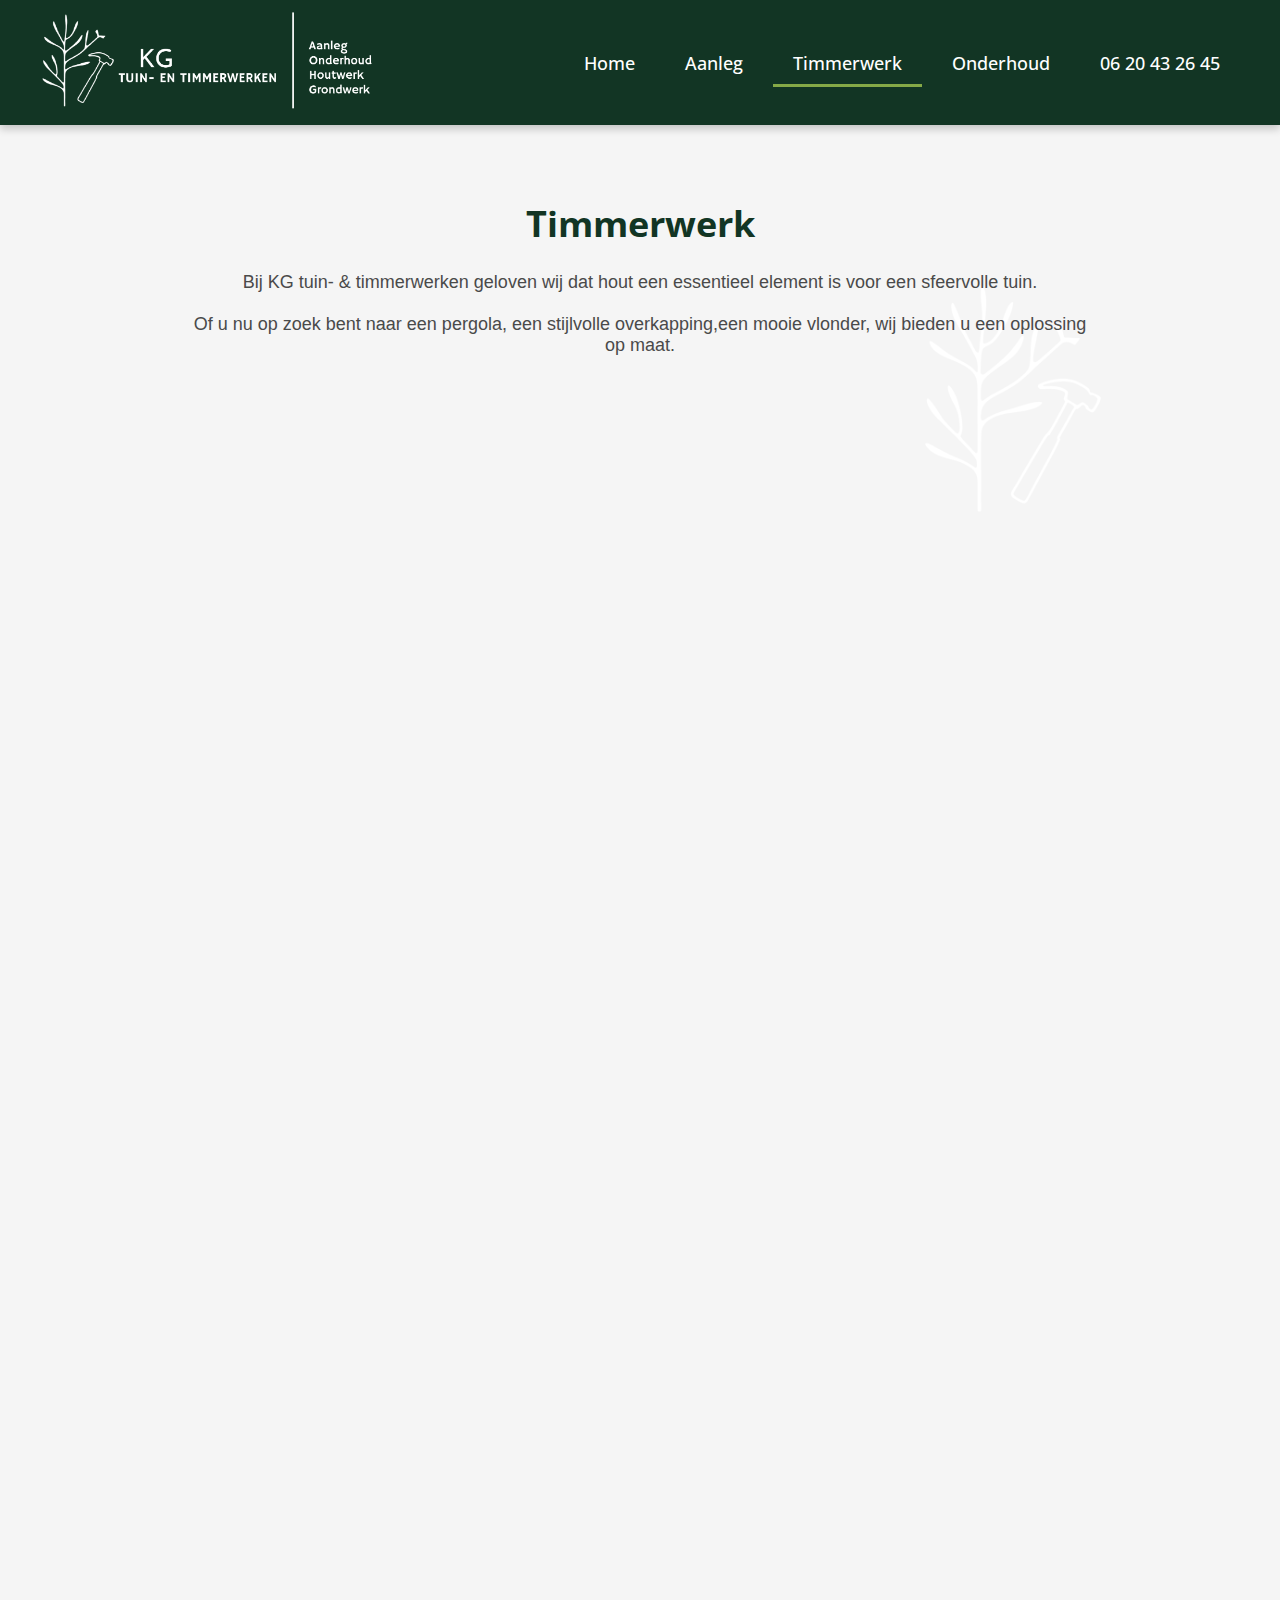
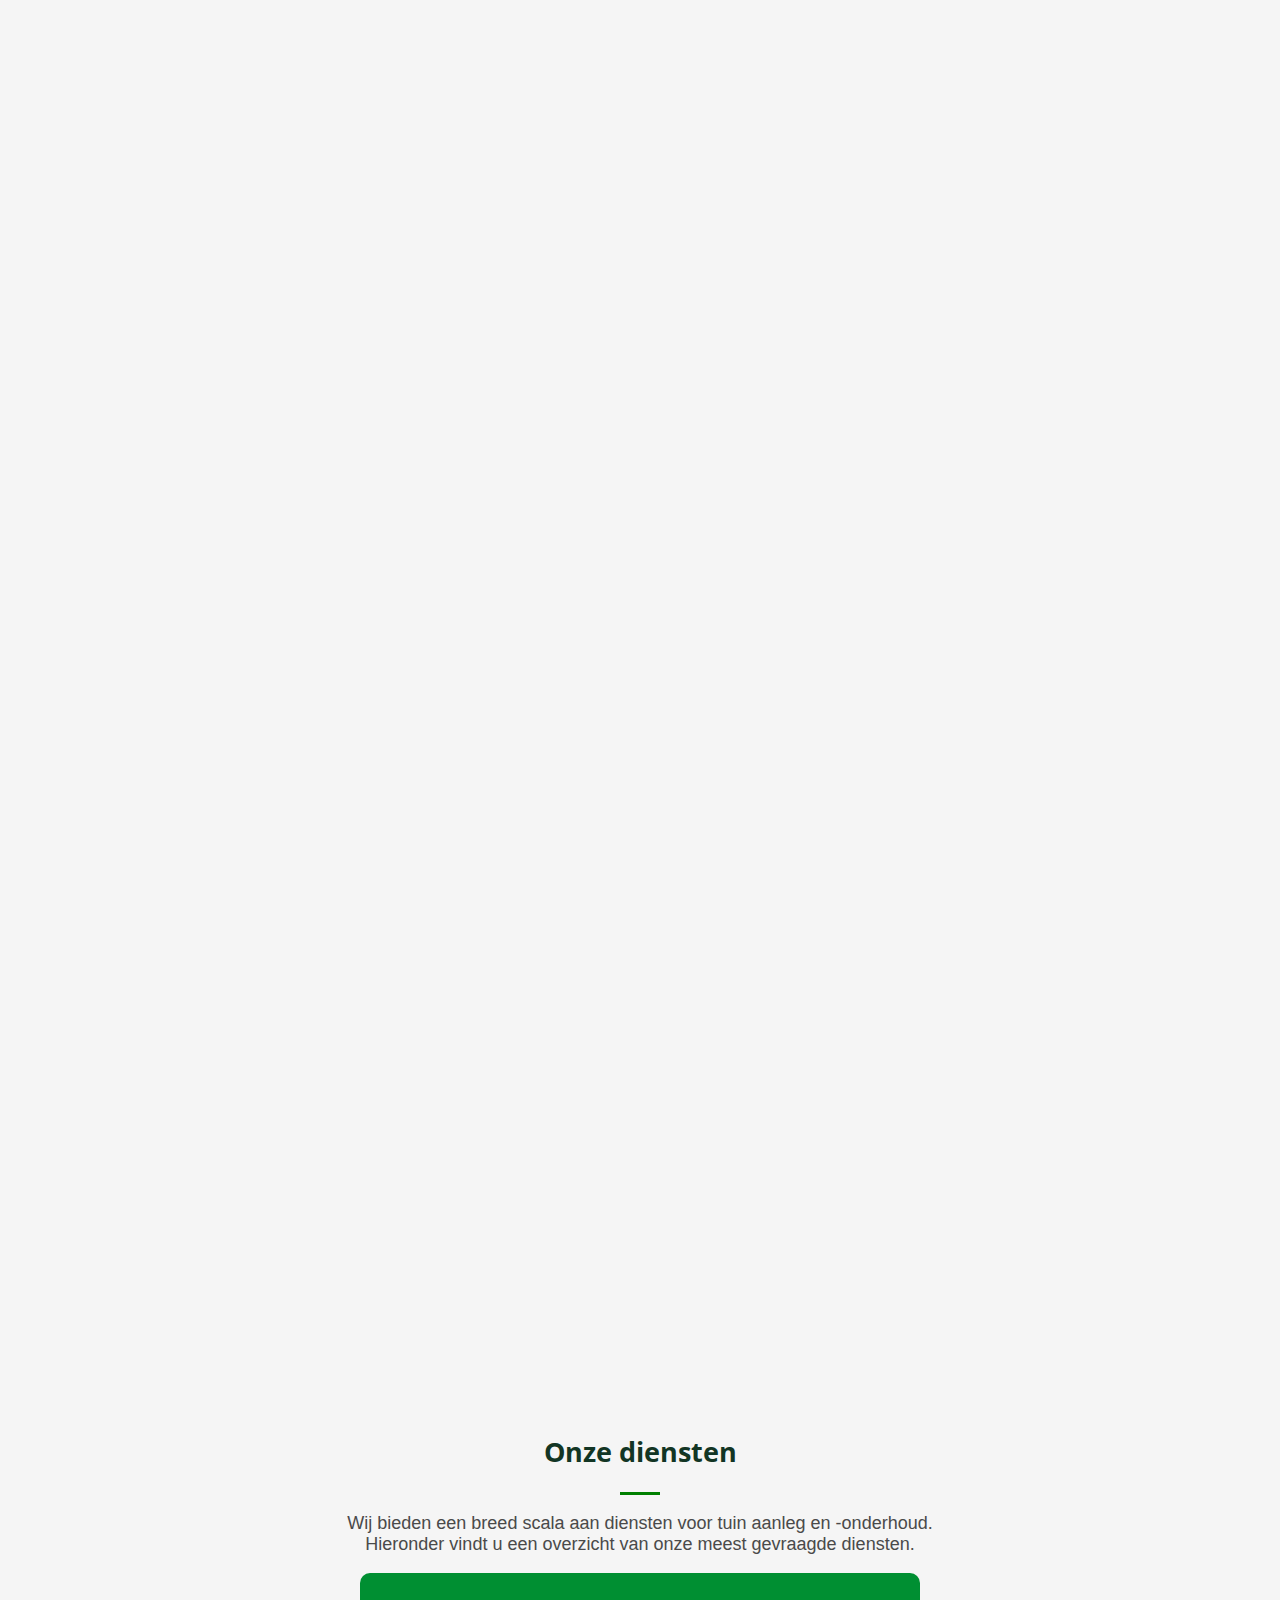
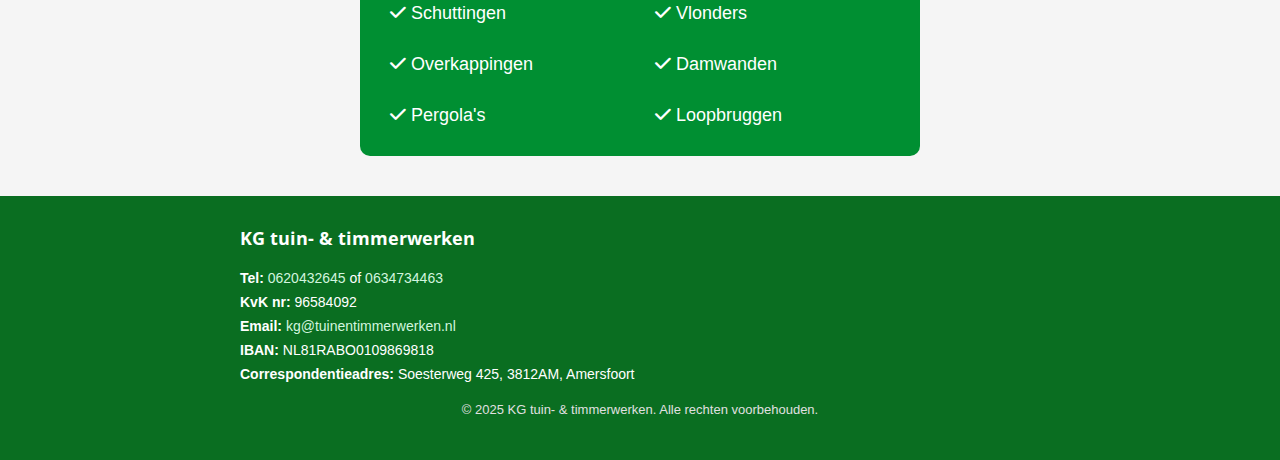
<file: timmerwerk.html>
<!DOCTYPE html>
<html lang="nl">
<head>
    <meta charset="UTF-8">
    <meta name="viewport" content="width=device-width, initial-scale=1.0">
    <title>KG Tuin- & Timmerwerken | Aanleg, Onderhoud & Houtbouw</title>
    <meta name="description" content="KG Tuin- & Timmerwerken biedt professionele aanleg, onderhoud en houtbouw voor uw tuin. Van erfafscheidingen tot vijvers en overkappingen.">
    <meta name="keywords" content="tuinaanleg, onderhoud, houtbouw, erfafscheidingen, straatwerk, grondwerk, beplanting, vijvers, schuttingen, overkappingen, vlonders, pergola’s, damwanden, poorten, snoeiwerk, gras onderhoud, tuinprojecten">
    <link rel="apple-touch-icon" sizes="180x180" href="images/favicon/apple-touch-icon.png">
    <link rel="icon" type="image/png" sizes="32x32" href="images/favicon/favicon-32x32.png">
    <link rel="icon" type="image/png" sizes="16x16" href="images/favicon/favicon-16x16.png">
    <link rel="manifest" href="images/favicon/site.webmanifest">
    <link rel="stylesheet" href="styles.css">
    <script src="scripts.js" defer></script>
    <link rel="stylesheet" href="https://fonts.googleapis.com/css2?family=Open+Sans:wght@400;600&display=swap">
    <link rel="stylesheet" href="https://cdnjs.cloudflare.com/ajax/libs/font-awesome/6.0.0-beta3/css/all.min.css">
</head>
<body class="home-page">
    <header>
        <div class="header-content">
            <div class="logo-container">
                <a href="index.html">
                    <picture>
                        <source media="(max-width: 324px)" srcset="images/logos/logo1.png">
                        <source media="(max-width: 430px)" srcset="images/logos/logo2.png">
                        <img src="images/logos/logo3.png" alt="Logo" class="logo">
                    </picture>
                </a>
            </div>                 
            
            <button class="hamburger-menu" id="hamburger">
                ☰
            </button>
    
            <nav class="nav-container" id="nav-menu">
                <ul>
                    <li><a href="index.html">Home</a></li>
                    <li><a href="aanleg.html">Aanleg</a></li>
                    <li><a href="timmerwerk.html" class="selected">Timmerwerk</a></li>
                    <li><a href="onderhoud.html">Onderhoud</a></li>
                    <li><a href="tel:0620432645" class="phone-link">06 20 43 26 45</a></li>
                </ul>
            </nav>
        </div>
    </header>
    <main>
        <div class="white-section fade-in">
            <div class="white-content">
                <h1>Timmerwerk</h1>
                <p>
                    Bij KG tuin- & timmerwerken geloven wij dat hout een essentieel element is voor een sfeervolle tuin. <br><br>
                    Of u nu op zoek bent naar een pergola, een stijlvolle overkapping,een mooie vlonder, wij bieden u een oplossing op maat. 
                </p>
            </div>
        </div>

        <section class="photo-collage fade-in">
            <div class="photo-collage-header">
                <h2>Voorbeelden</h2>
                <div class="underline"></div>
                <p>
                    Bekijk enkele projecten die wij hebben gerealiseerd. Iets anders in gedachte? Neem dan 
                    <a href="tel:0620432645" class="phone-link"><span class="highlight">contact</span></a> op.
                </p>
                <br>
            </div>
            <div class="photo-collage-gallery">
                <!-- <div class="photo-collage-item"><img src="images/paginas/houtwerk/image13.jpg" alt="houtwerk"></div> -->
                <div class="photo-collage-item"><img src="images/paginas/houtwerk/image5.jpg" alt="houtwerk"></div>
                <div class="photo-collage-item"><img src="images/paginas/houtwerk/image6.jpg" alt="houtwerk"></div>
                <div class="photo-collage-item"><img src="images/paginas/houtwerk/image1.jpg" alt="houtwerk"></div>
                
                <div class="photo-collage-item"><img src="images/paginas/houtwerk/image3.jpg" alt="houtwerk"></div>
                <div class="photo-collage-item"><img src="images/paginas/houtwerk/image16.jpg" alt="houtwerk"></div>

                
                <div class="photo-collage-item"><img src="images/paginas/houtwerk/image10.jpg" alt="houtwerk"></div>
                <div class="photo-collage-item"><img src="images/paginas/houtwerk/image11.jpg" alt="houtwerk"></div>
                <div class="photo-collage-item"><img src="images/paginas/houtwerk/image8.jpg" alt="houtwerk"></div>

                <div class="photo-collage-item"><img src="images/paginas/houtwerk/image7.jpg" alt="houtwerk"></div>
                <div class="photo-collage-item"><img src="images/paginas/houtwerk/image12.jpg" alt="houtwerk"></div>
                <div class="photo-collage-item"><img src="images/paginas/houtwerk/image18.jpg" alt="houtwerk"></div>
                <div class="photo-collage-item"><img src="images/paginas/houtwerk/image2.jpg" alt="houtwerk"></div>

                <div class="photo-collage-item"><img src="images/paginas/houtwerk/image9.jpg" alt="houtwerk"></div>
                <div class="photo-collage-item"><img src="images/paginas/houtwerk/image19.jpg" alt="houtwerk"></div>
                <div class="photo-collage-item"><img src="images/paginas/houtwerk/image17.jpg" alt="houtwerk"></div>
                <div class="photo-collage-item"><img src="images/paginas/houtwerk/image14.jpg" alt="houtwerk"></div>


                <div class="photo-collage-item"><img src="images/paginas/houtwerk/image20.jpg" alt="houtwerk"></div>
                <div class="photo-collage-item"><img src="images/paginas/houtwerk/image21.jpg" alt="houtwerk"></div>
                <div class="photo-collage-item"><img src="images/paginas/aanleg/6.jpg" alt="aanleg"></div>
                <div class="photo-collage-item"><img src="images/paginas/aanleg/1.jpg" alt="aanleg"></div>
                <div class="photo-collage-item"><img src="images/paginas/aanleg/2.jpg" alt="aanleg"></div>
            </div>
        </section>
        

        <section class="services-section">
            <h2>Onze diensten</h2>
            <div class="underline"></div>
            <p>
              Wij bieden een breed scala aan diensten voor tuin aanleg en -onderhoud.<br>
              Hieronder vindt u een overzicht van onze meest gevraagde diensten.
            </p>
          
            <div class="services-container">
              <div class="service-item"><i class="fa fa-check"></i> Schuttingen</div>
              <div class="service-item"><i class="fa fa-check"></i> Vlonders</div>
              <div class="service-item"><i class="fa fa-check"></i> Overkappingen</div>
              <div class="service-item"><i class="fa fa-check"></i> Damwanden</div>
              <div class="service-item"><i class="fa fa-check"></i> Pergola's</div>
              <div class="service-item"><i class="fa fa-check"></i> Loopbruggen</div>
            </div>
          </section>          

          <footer class="footer">
            <div class="footer-container">
              <h3>KG tuin- & timmerwerken</h3>
              <ul>
                <li><strong>Tel:</strong> <span class="decode" data-plain="MDYyMDQzMjY0NQ=="></span> of <span class="decode" data-plain="MDYzNDczNDQ2Mw=="></span></li>
                <li><strong>KvK nr:</strong> <span class="decode" data-plain="OTY1ODQwOTI="></span></li>
                <li><strong>Email:</strong> <span class="decode" data-plain="a2dAdHVpbmVudGltbWVyd2Vya2VuLm5s"></span></li>
                <li><strong>IBAN:</strong> <span class="decode" data-plain="Tkw4MVJBQk8wMTA5ODY5ODE4"></span></li>
                <li><strong>Correspondentieadres:</strong> <span class="decode" data-plain="U29lc3RlcndlZyA0MjUsIDM4MTJBTSwgQW1lcnNmb29ydA=="></span></li>
                
              </ul>
              <p>&copy; 2025 KG tuin- & timmerwerken. Alle rechten voorbehouden.</p>
            </div>
          </footer>    
    </main>
</body>
</html>
</file>
<file: styles.css>
/* 123524 */
/* 3E7B27 */
/* 85A947 */
/* EFE3C2 beige */ 

/* Algemene stijlen */
html, body {
    height: 100%;
    margin: 0;
    padding: 0;
    box-sizing: border-box;
    font-family: 'Inter', sans-serif;
    font-size: 18px;
    color: #4a4a4a;
    background-color: #f5f5f5;
}

/* Typografie */
h1, h2, h3, h4, h5, h6 {
    font-family: 'Open Sans', serif;
    color: #123524;
}

h2 a {
    color: inherit;
    text-decoration: none;
}

h2 a:hover {
    text-decoration: underline;
}

/* Header */
header {
    background: #123524;
    color: white;
    padding: 10px 0;
    font-family: 'Open Sans', serif;
    text-align: center;
    box-shadow: 0px 4px 8px rgba(0, 0, 0, 0.2);
}

.header-content {
    display: flex;
    align-items: center;
    justify-content: space-between;
    max-width: 1200px;
    margin: auto;
    padding: 0 20px;
}

.logo {
    height: 100px;
    width: auto;
}

nav ul {
    list-style: none;
    padding: 0;
    margin: 0;
    display: flex;
    gap: 10px;
    justify-content: center;
    flex-wrap: wrap;
}

nav ul li {
    display: flex;
    justify-content: center;
}

/* Remove the background color */
nav ul li a {
    color: #ffffff;
    text-decoration: none;
    padding: 4px 20px;
    border-radius: 8px;
    transition: all 0.3s ease-in-out;
    display: flex;
    align-items: center;
    justify-content: center;
    font-size: 18px;
    font-weight: 500;
    height: 40px;
    position: relative; /* Make the position relative so the underline can be placed inside */
}

/* Add a bottom border to create the underline effect */
nav ul li a::after {
    content: '';
    position: absolute;
    bottom: 0;
    left: 0;
    width: 100%;
    height: 3px; /* Height of the underline */
    background-color: transparent; /* Initially transparent */
    transition: background-color 0.3s ease-in-out;
}

/* Change the underline color when hovered */
nav ul li a:hover::after {
    background-color: #85A947; /* The color of the underline on hover */
}

/* Active state (if needed) */
nav ul li a.selected::after {
    background-color: #85A947; /* Maintain the underline for the selected state */
}


/* Hide the hamburger menu on desktop */
.hamburger-menu {
    display: none;
    color: white;
    font-size: 30px;
    background: none;
    border: none;
    cursor: pointer;
}

/* Mobile styles */
@media (max-width: 768px) {
    .hamburger-menu {
        display: block;
        font-size: 32px;
        background: none;
        border: none;
        cursor: pointer;
        position: absolute;
        top: 20px;
        right: 25px;
        z-index: 1100;
        color: white;
    }

    .nav-container {
        display: none;
        position: fixed;
        top: 0;
        left: 0;
        width: 100%;
        height: 100vh;
        background: rgba(0, 0, 0, 0.75); /* Dark background with transparency */
        box-shadow: 0px 4px 8px rgba(0, 0, 0, 0.3);
        text-align: center;
        z-index: 1000;
        padding-top: 100px;
        backdrop-filter: blur(10px); /* More pronounced blur effect */
        animation: slideIn 0.4s ease-in-out; /* Slide-in animation */
    }

    .nav-container ul {
        list-style: none;
        padding: 0;
        margin: 0;
        display: flex;
        flex-direction: column;
        gap: 20px;
        animation: fadeIn 0.5s ease-in-out;
    }

    .nav-container ul li {
        width: 100%;
        text-align: center;
    }

    .nav-container ul li a {
        display: block;
        font-size: 26px;
        font-weight: 600;
        color: white;
        padding: 15px 25px;
        border-radius: 12px;
        transition: all 0.3s ease-in-out;
        position: relative; /* Make it relative to position the underline */
    }

    /* Create green underline effect */
    .nav-container ul li a::after {
        content: '';
        position: absolute;
        bottom: 0;
        left: 0;
        width: 100%;
        height: 3px; /* Height of the underline */
        background-color: transparent;
        transition: background-color 0.3s ease-in-out;
    }

    .nav-container ul li a:hover::after {
        background-color: #4CAF50; /* Green underline on hover */
    }

    .nav-container ul li a.selected::after {
        background-color: #4CAF50; /* Maintain the green underline for the selected state */
    }

    .nav-container ul li a:hover {
        transform: translateY(-4px);
    }

    .nav-container.active {
        display: flex;
        flex-direction: column;
        align-items: center;
        justify-content: flex-start;
    }

    /* Slide-in animation */
    @keyframes slideIn {
        from {
            transform: translateX(100%);
        }
        to {
            transform: translateX(0);
        }
    }

    /* Fade-in animation for links */
    @keyframes fadeIn {
        from {
            opacity: 0;
        }
        to {
            opacity: 1;
        }
    }
}

/* Mobiele optimalisatie */
@media (max-width: 768px) {
    nav ul {
        flex-direction: column;
        align-items: center;
        gap: 5px;
    }

    nav ul li a {
        width: 80%;
        padding: 14px;
        font-size: 20px;
    }

    .phone-link {
        width: 85%;
        font-size: 22px;
        padding: 16px;
        text-align: center;
    }
}




/* Secties */
main {
    flex: 1;
    width: 100%;
    display: flex;
    flex-direction: column;
}

.section {
    padding: 40px 20px;
    text-align: center;
}

.section.dark {
    background: #34495e;
    color: white;
}

.white-section {
    text-align: center;
    padding: 50px 20px;
    width: 70%;
    min-height: 300px;
    margin: 0 auto;
    position: relative;
    background-image: url('images/logos/logo1.png'); /* Replace with your actual logo URL */
    background-size: 250px; /* Set the size to approximately 300px */
    background-repeat: no-repeat;
    background-position: bottom right; /* Align to bottom right */
    padding: 50px; /* Ensure content doesn't overlap the logo too much */
}

.white-content h2 {

    font-size: 24px;
    margin-bottom: 10px;

}

.subtitle {
    font-size: 16px;
    color: #666;
}

.highlight {
    color: green;
    font-weight: bold;
    text-decoration: none;
}

.phone-link {
    text-decoration: none;
}

.phone-link .highlight {
    text-decoration: none;
}


.underline {
    width: 40px;
    height: 3px;
    background-color: green;
    margin: 10px auto;
}

/* Voorbeelden Sectie */
.highlight-section {
    text-align: center;
    background-color: #d5e6cd;
    padding: 50px 5vw; /* Iets meer padding aan de zijkanten voor uitlijning */
}

/* Grid-systeem voor betere responsiviteit */
.highlight-grid {
    display: grid;
    grid-template-columns: repeat(auto-fit, minmax(300px, 1fr)); /* Past zich flexibel aan */
    gap: 15px;
    width: 100%;
    max-width: 1200px; /* Zorgt ervoor dat het niet te breed wordt op grote schermen */
    margin: 0 auto;
}

.highlight-item {
    position: relative;
    overflow: hidden;
    border-radius: 10px;
}

.highlight-item img {
    width: 100%;
    height: auto;
    border-radius: 10px;
    display: block;
    transition: transform 0.3s ease-in-out;
}

.highlight-item:hover img {
    transform: scale(1.05);
}

/* Overlay effect */
.overlay {
    position: absolute;
    top: 0;
    left: 0;
    width: 100%;
    height: 100%;
    background: rgba(0, 128, 0, 0.85);
    display: flex;
    justify-content: center;
    align-items: center;
    color: white;
    font-size: 20px;
    font-weight: bold;
    opacity: 0;
    transition: opacity 0.3s ease-in-out;
    border-radius: 10px;
}

.highlight-item:hover .overlay {
    opacity: 1;
}


/* Footer */
.footer {
    background-color: #0a6e21; /* donkergroen, rustiger */
    color: #fff;
    padding: 30px 20px;
    font-size: 14px;
  }
  
  .footer-container {
    max-width: 800px;
    margin: 0 auto;
  }
  
  .footer h3 {
    margin-top: 0;
    font-size: 18px;
    color: #ffffff;
  }
  
  .footer ul {
    list-style: none;
    padding: 0;
    margin: 20px 0;
  }
  
  .footer li {
    margin-bottom: 8px;
  }
  
  .footer a {
    color: #d2f5df;
    text-decoration: none;
  }
  
  .footer a:hover {
    text-decoration: underline;
  }
  
  .footer p {
    margin-top: 20px;
    font-size: 13px;
    color: #e0e0e0;
    text-align: center;
  }
  
/*Carousel Styles*/
.carousel-section {
    margin: 0px 0;
    width: 100vw;
    overflow: hidden;
}

.carousel {
    position: relative;
    width: 100%;
    max-width: 100vw;
    margin: 0 auto;
    overflow: hidden;
}

.carousel-inner {
    display: flex;
    transition: transform 0.5s ease;
}

.carousel-item {
    min-width: 100%;
    position: relative;
    height: 500px; /* Ensure a fixed height */
    display: flex;
    align-items: center;
    justify-content: center;
    overflow: hidden;
}

.carousel-item img {
    width: 100%;
    height: 100%;
    object-fit: cover; /* Ensures the image fills the container */
    display: block;
}


.carousel-overlay {
    position: absolute;
    top: 0;
    left: 0;
    width: 100%;
    height: 100%;
    background: rgba(0, 128, 0, 0.5);
}

.carousel-caption {
    position: absolute;
    top: 50%;
    left: 50%;
    transform: translate(-50%, -50%);
    text-align: center;
    color: white;
}

.carousel-caption h3 {
    font-size: 42px;
    margin: 0;
    color: #EFE3C2;
}

.carousel-caption p {
    font-size: 18px;
}

.btn {
    background: #123524;
    color: white;
    padding: 10px 20px;
    border-radius: 20px;
    text-decoration: none;
    font-size: 18;
    font-family: 'Inter', sans-serif;
    display: inline-block;
    margin-top: 10px;
}

.btn:hover {
    background: #ffffff;
    color: #123524; /* Zorg ervoor dat de tekstkleur overeenkomt */
    transition: background 0.8s ease-in-out;
}



.carousel-control {
    position: absolute;
    top: 50%;
    transform: translateY(-50%);
    background: rgba(0, 0, 0, 0.5);
    color: white;
    border: none;
    padding: 20px;
    cursor: pointer;
    font-size: 24px;
}

.carousel-control.prev {
    left: 10px;
}

.carousel-control.next {
    right: 10px;
}

/* project voorbeelden */

.photo-collage {
    background-color: #ffffff;
    padding: 50px 20px;
    text-align: center;
}

.photo-collage-gallery {
    display: grid;
    grid-template-columns: repeat(auto-fit, minmax(320px, 1fr));
    gap: 5px;
    margin: 0 auto;
}

.photo-collage-item {
    position: relative;
    width: 100%;
    padding-top: 75%; /* 4:3 aspect ratio (3/4 = 0.75) */
    overflow: hidden;
    border-radius: 10px;
}

.photo-collage-item img {
    position: absolute;
    top: 0;
    left: 0;
    width: 100%;
    height: 100%;
    object-fit: cover; /* Ensures image fills and crops as needed */
    border-radius: 10px;
}

/* Mobile view: 1 image per row */
@media (max-width: 768px) {
    .photo-collage-gallery {
        grid-template-columns: 1fr;
    }
}


.testimonial-section {
    background-color: #cde4cd;
    padding: 50px 20px;
    text-align: center;
    position: relative;
}

.testimonial-box {
    background-color: #008000;
    color: white;
    padding: 20px;
    max-width: 600px;
    margin: 0 auto;
    border-radius: 5px;
    box-shadow: 0 4px 6px rgba(0, 0, 0, 0.2);
}

/* Testimonial */

.testimonial-section {
    text-align: center;
    padding-bottom: 40px; /* Extra ruimte onder de box voor de dots */
}

.testimonial-container {
    display: flex;
    width: 100%;
    justify-content: center;
    align-items: center;
    position: relative;
    height: 300px; /* Iets meer hoogte om overlap te voorkomen */
}

.testimonial-box {
    width: 100%;
    max-width: 500px;
    background: green;
    color: white;
    padding: 20px;
    border-radius: 20px;
    text-align: center;
    position: absolute;
    opacity: 0;
    transition: opacity 0.5s ease-in-out;
    box-shadow: 0 4px 10px rgba(0, 0, 0, 0.2);
}

.testimonial-box.active {
    opacity: 1;
    position: absolute;
    z-index: 1;
}

.testimonial-dots {
    text-align: center;
    margin-top: 20px; /* Zorgt ervoor dat de dots los komen van de box */
}

.dot {
    height: 12px;
    width: 12px;
    background-color: #bbb;
    border-radius: 50%;
    display: inline-block;
    margin: 5px; /* Meer ruimte rondom de dots */
    cursor: pointer;
}

.dot.active {
    background-color: black;
}

@media screen and (max-width: 768px) {
    .testimonial-box {
        font-size: 14px; /* Maak de tekst kleiner op mobiel */
        padding: 15px; /* Minder padding zodat alles beter past */
    }

    .testimonial-text {
        font-size: 14px;
        line-height: 1.4; /* Betere leesbaarheid */
    }

    .testimonial-author {
        font-size: 12px; /* Iets kleinere auteurstekst */
    }
}




/* Diensten-sectie */
.services-section {
    text-align: center;
    padding: 40px 20px;
}

.services-container {
    display: grid;
    grid-template-columns: repeat(2, 1fr); /* 2 kolommen als standaard */
    background-color: #008f32;
    color: white;
    border-radius: 10px;
    padding: 30px;
    gap: 30px;
    max-width: 500px;
    margin: 0 auto;
    text-align: left;
}

.service-category h3 {
    font-size: 20px;
    margin-bottom: 10px;
    color: white;
    border-bottom: 1px solid rgba(255, 255, 255, 0.4);
    padding-bottom: 5px;
}

.service-category ul {
    list-style-type: disc;
    padding-left: 20px;
    margin: 0;
}

.service-category ul li {
    font-size: 16px;
    margin-bottom: 5px;
}

.service-category ul li::marker {
    color: #ffffff;
}

/* Mobiel: 1 per rij */
@media (max-width: 700px) {
    .services-container {
        grid-template-columns: 1fr;
    }
}


/* Responsive aanpassingen */
@media screen and (max-width: 768px) {
    .services-container {
        grid-template-columns: 1fr;
        width: 90%;
        padding: 15px;
        text-align: center;
    }

    .service-item {
        font-size: 14px;
        gap: 5px;
        justify-content: center;
    }

    .services-section p {
        font-size: 14px;
    }

    .header-content {
        display: flex;
        align-items: center;
        justify-content: center; /* Centreert alle items horizontaal */
        position: relative;
        height: 100px; /* Of de gewenste hoogte */
      }

      .logo-container {
        position: absolute;
        left: 20px; 
      }

}

.fade-in {
    opacity: 0;
    transform: translateY(20px);
    transition: opacity 0.6s ease-out, transform 0.6s ease-out;
}

.fade-in.visible {
    opacity: 1;
    transform: translateY(0);
}
</file>
